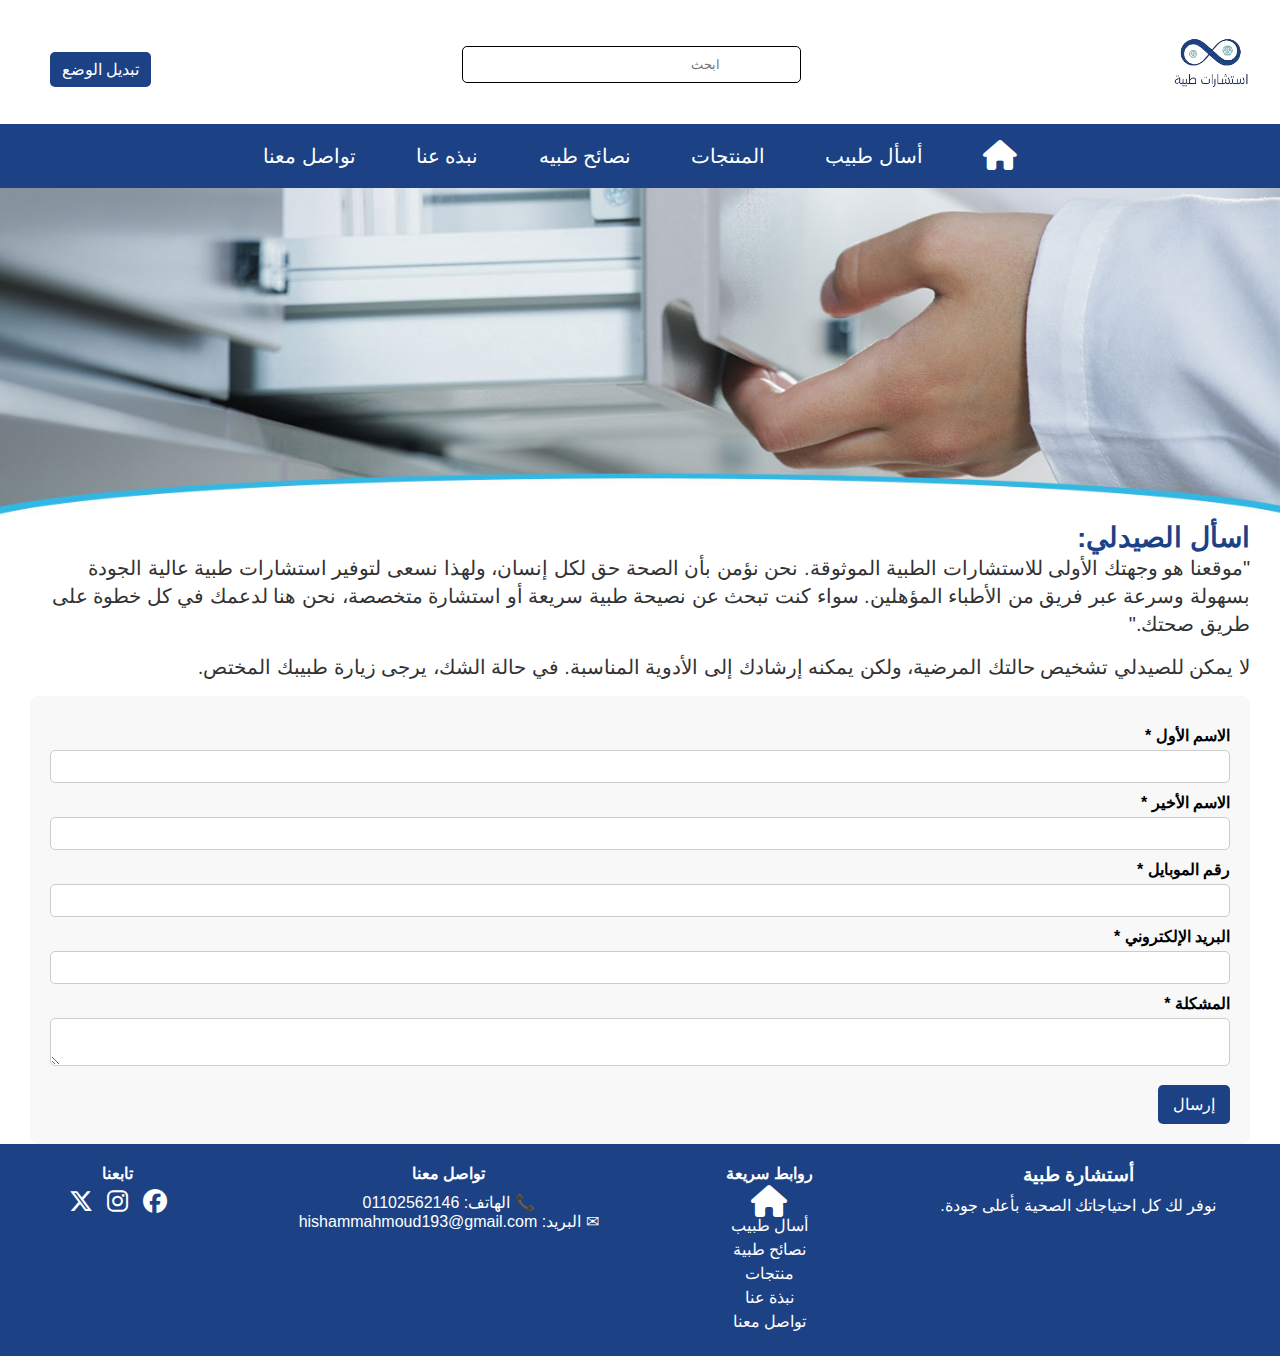
<file: index.html>
<!DOCTYPE html>
<html lang="ar" dir="rtl">
<head>
    <meta charset="UTF-8">
    <meta name="viewport" content="width=device-width, initial-scale=1.0">
    <title>home</title>
    <link rel="stylesheet" href="css/home.css">
    <link rel="stylesheet" href="css/all.min.css">
</head>
<body>

  <header>
    <div class="container">
      
      <div class="logo">
        <img  src="imege/logo3-removebg-preview.png" alt="logo">
      </div>

      <div class="form">
        <input type="search" placeholder="ابحث">
      </div>

      <div class="dark-mode">
        <button id="dark-mode-toggle">تبديل الوضع</button>
      </div>
    

      <div class="hamburger" id="hamburger">☰</div>
    </div>
  </header>

  <nav class="navbar">
    <ul class="nav-links" id="navLinks">
      <div class="nav-item"><a  href="index.html"><i class="fa-solid fa-house fa-xl"></i></a>  </div>

      <li class="dropdown">
        <a class="main" href="">أسأل طبيب</a>
        <ul class="dropdown-menu">
          <li><a href="https://www.facebook.com/share/19aNJYF8UC/" target="_blank">تواصل عبر فيسبوك</a>          </li>
          <li><a href="https://wa.me/01102562146" target="_blank">تواصل عبر واتساب</a>          </li>
          <li><a href="https://www.instagram.com/hisham_mahmoud_111?igsh=MXR2MDlwNGJnYjVudg==" target="_blank">تواصل عبر انستجرام</a>          </li>
        </ul>
      </li>

      <li class="dropdown">
        <a class="main" href="#">المنتجات</a>
        <ul class="dropdown-menu">
          <li><a href="html/p.s.html">عناية يومية</a></li>
          <li><a href="html/products.html" target="_blank">فيتامينات</a>          </li>
          <li><a href="html/helth.html"> أدوية سكر وضغط </a></li>
        </ul>
      </li>

      <li class="dropdown">
        <a class="main" href="html/ideas.html"> نصائح طبيه </a>
      </li>
      <li class="dropdown">
        <a class="main" href="html/notic.html">نبذه عنا</a>
      </li>
      <li><a class="main" href="html/contect.html">تواصل معنا</a></li>
    </ul>
  </nav>







    <div class="header-image">
        <img src="imege/banner.jpg" alt="صورة الصيدلية">
    </div>
    <div class="container">
        <section class="ask-pharmacist">
            <h2>اسأل الصيدلي:</h2>
            <p>
              "موقعنا هو وجهتك الأولى للاستشارات الطبية الموثوقة. نحن نؤمن بأن الصحة حق لكل إنسان، ولهذا نسعى لتوفير استشارات طبية عالية الجودة بسهولة وسرعة عبر
               فريق من الأطباء المؤهلين. سواء كنت تبحث عن نصيحة طبية سريعة أو استشارة متخصصة، نحن هنا لدعمك في كل خطوة على طريق صحتك."
            </p>
            <p>
                لا يمكن للصيدلي تشخيص حالتك المرضية، ولكن يمكنه إرشادك إلى الأدوية المناسبة. في حالة الشك، يرجى زيارة طبيبك المختص.
            </p>
            <form id="pharmacist-form">
                <label for="first-name">الاسم الأول *</label>
                <input type="text" id="first-name" required>

                <label for="last-name">الاسم الأخير *</label>
                <input type="text" id="last-name" required>

                <label for="phone">رقم الموبايل *</label>
                <input type="tel" id="phone" required>

<label for="email">البريد الإلكتروني *</label>
                <input type="email" id="email" required>

                <label for="message">المشكلة *</label>
                <textarea id="message" required></textarea>

                <button type="submit">إرسال</button>
            </form>
        </section>
    </div>

<!-- <script src="test2.JS"></script> -->
</body>

<footer>

  <div class="footer-container">
    <div class="footer-section">
      <h3> أستشارة طبية</h3>
      <p>نوفر لك كل احتياجاتك الصحية بأعلى جودة.</p>
    </div>
    <div class="footer-section">
      <h4>روابط سريعة</h4>
      <ul>
        <li><a href="index.html"><i class="fa-solid fa-house fa-2xl"></i></a></li>
        <li><a href="../html/">أسال طبيب</a></li>
        <li><a href="html/ideas.html">نصائح طبية</a></li>
        <li><a href="../html/products.html">منتجات</a></li>
        <li><a href="../html/notic.html">نبذة عنا</a></li>
        <li><a href="../html/contect.html">تواصل معنا</a></li>
      </ul>
    </div>
    <div class="footer-section">
      <h4>تواصل معنا</h4>
      <p>📞 الهاتف: 01102562146</p>
      <p>✉ البريد: hishammahmoud193@gmail.com</p>
    </div>
    <div class="footer-section">
      <h4>تابعنا</h4>
      <a href="https://www.facebook.com/share/19aNJYF8UC/"><i class="fa-brands fa-facebook fa-xl"></i></a>
      <a href="https://www.instagram.com/hisham_mahmoud_111?igsh=MXR2MDlwNGJnYjVudg=="><i class="fa-brands fa-instagram fa-xl"></i></a>
      <a href="#"><i class="fa-brands fa-x-twitter fa-xl"></i></a>
    </div>
  </div>
</footer>
</footer>
<script>
    const hamburger = document.getElementById('hamburger');
  const navLinks = document.getElementById('navLinks');

  hamburger.addEventListener('click', () => {
    navLinks.classList.toggle('active');
  });

  const toggleButton = document.getElementById("dark-mode-toggle");

  toggleButton.addEventListener("click", () => {
    document.body.classList.toggle("dark");
  });
</script>


</html>
</file>
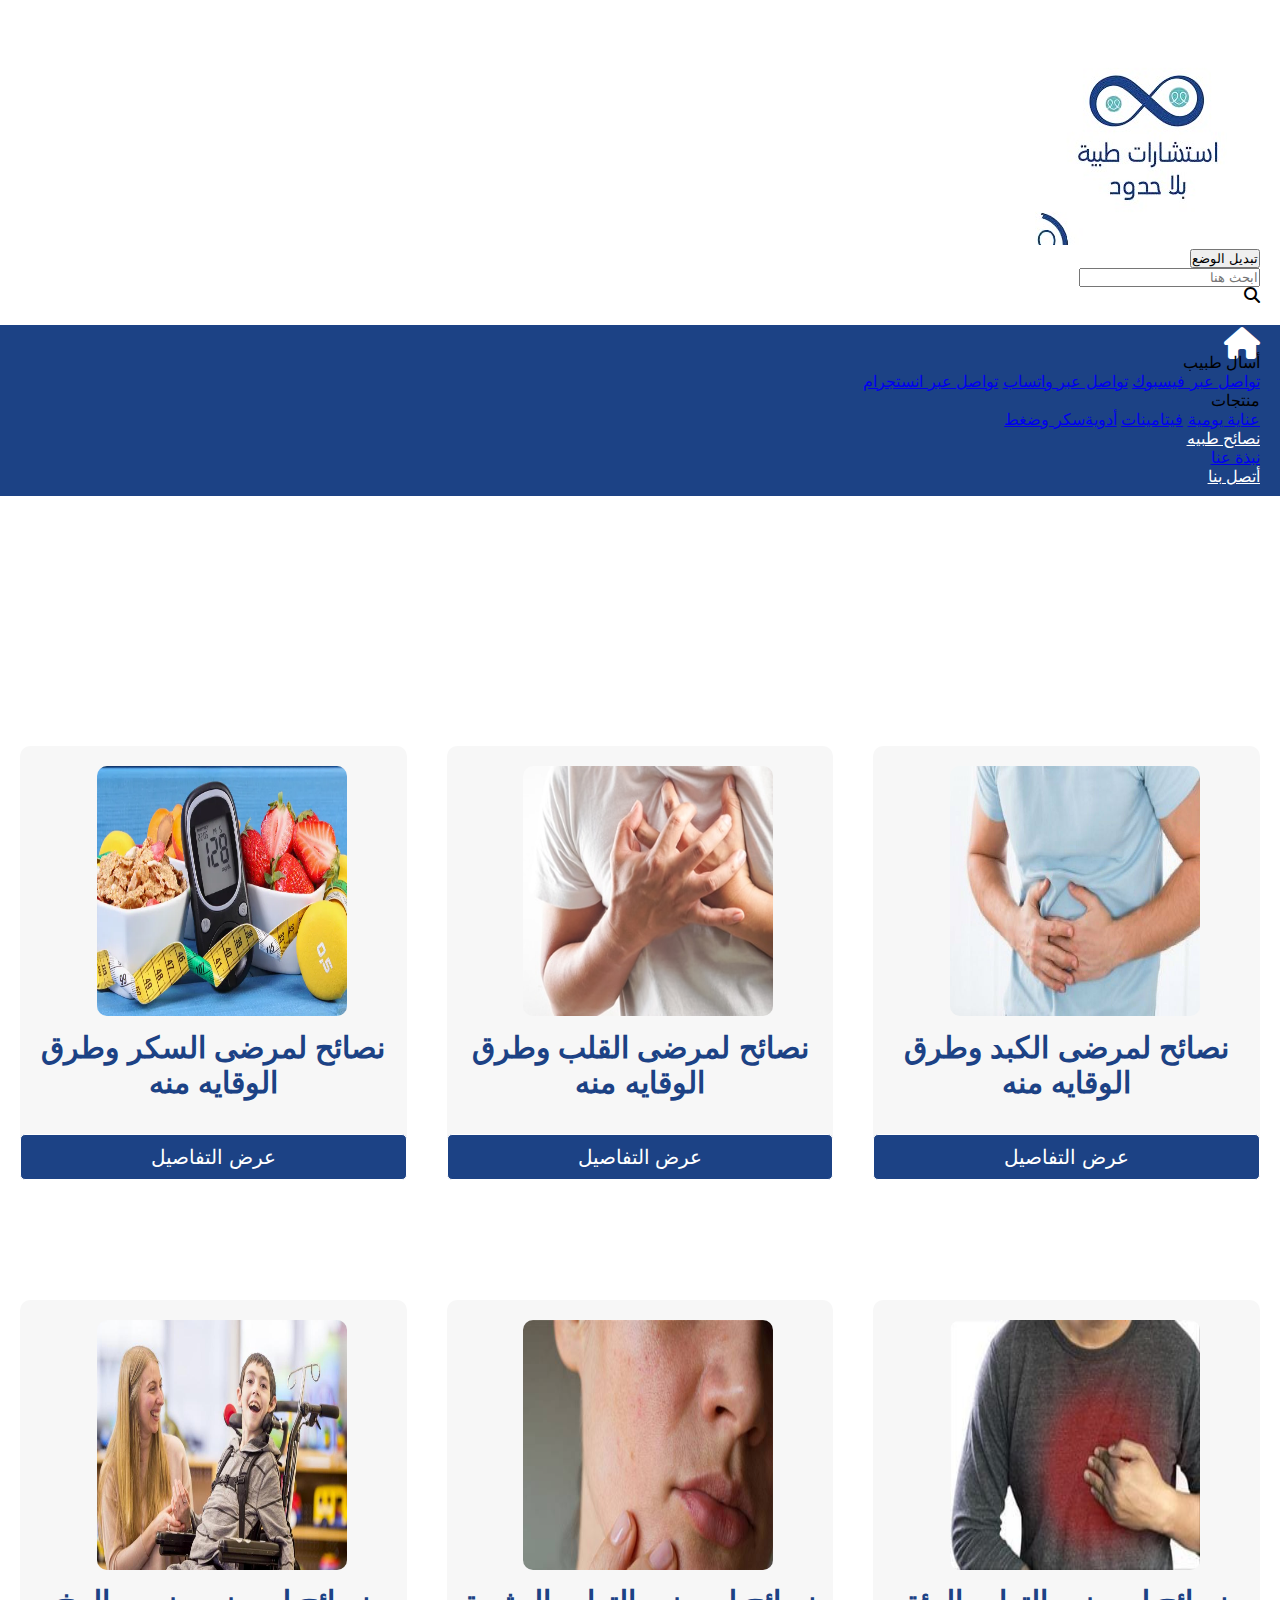
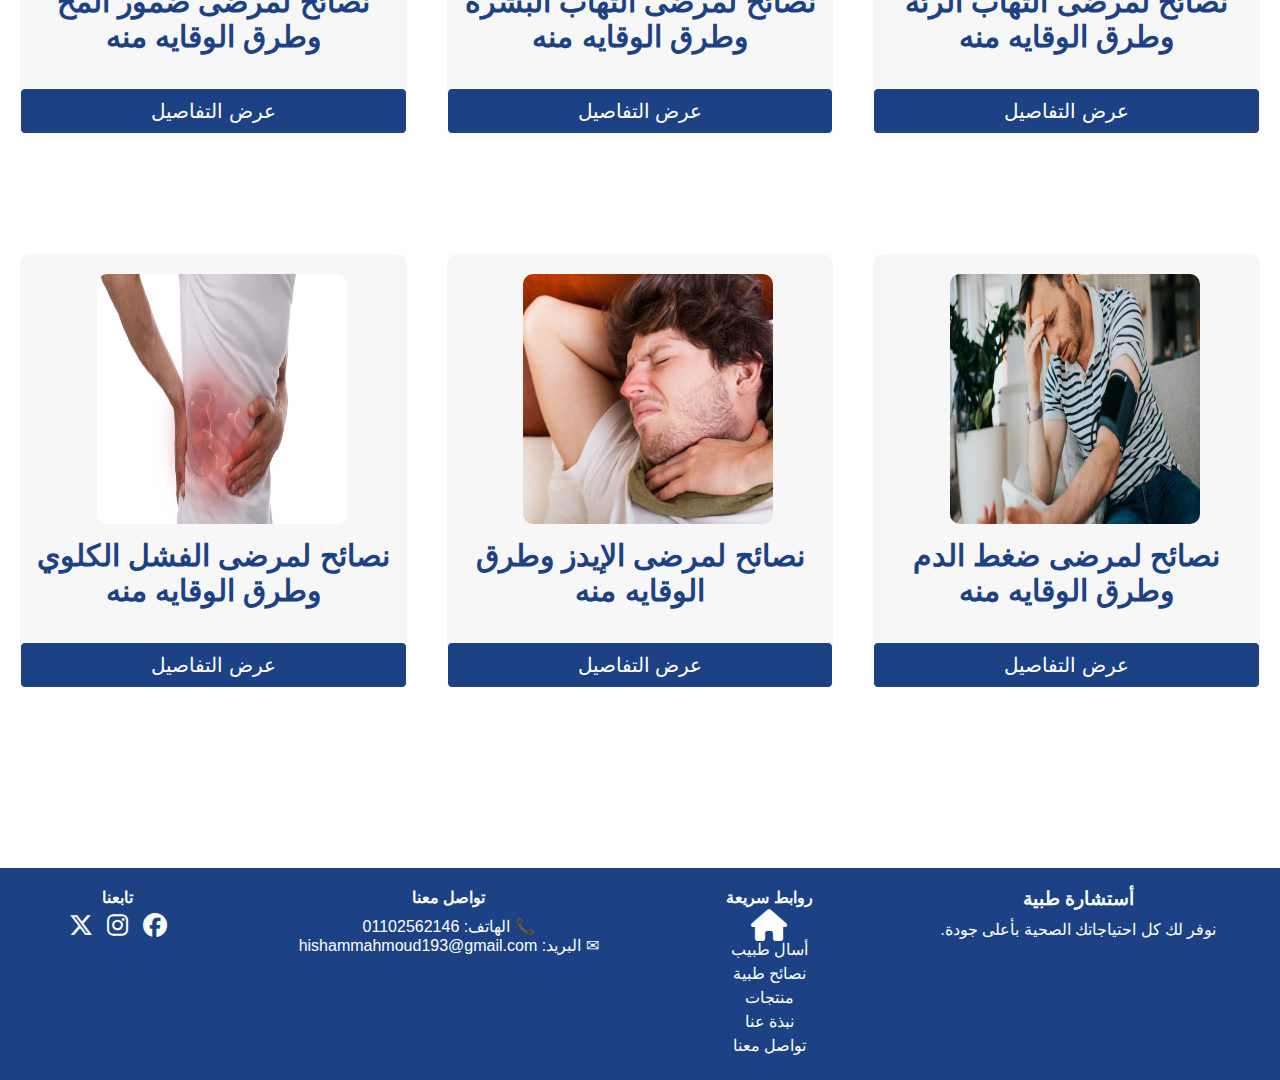
<file: html/index.html>
<!DOCTYPE html>
<html lang="ar">
<head>
    <meta charset="UTF-8">
    <meta name="viewport" content="width=device-width, initial-scale=1.0">
    <link rel="stylesheet" href="../css/all.min.css">
    <link rel="stylesheet" href="../css/nav.css">
    <title> نصائح طبية</title>

</head>
<body>
  
    <header>
        <div class="container-header">
                                                            
          <div class="logo">
            <img src="../imege/logo.jpg" alt="صيدلية الحياة">
          </div>
            <div class="dark-mode">
              <button id="dark-mode-toggle">تبديل الوضع</button>
            </div>
            <div class="search-box">
              <input type="text" placeholder="ابحث هنا">
              <div class="search-icon">
                                                          
                 <i class="fa-solid fa-magnifying-glass fa-1xl"></i>
              </div>
            </div>                                                       
          </div>
        </div>
      </header>                                             
      <nav class="navbar">
        <div class="navbar-items">
          <div class="nav-item"><a style="color: white;" href="../html/home.html"><i class="fa-solid fa-house fa-2xl"></i></a>  </div>
          
          <div class="nav-item"> أسال طبيب 
            <div class="dropdown">
              <a href="https://www.facebook.com/share/19aNJYF8UC/" target="_blank">تواصل عبر فيسبوك</a>
              <a href="https://wa.me/01102562146" target="_blank">تواصل عبر واتساب</a>
              <a href="https://www.instagram.com/hisham_mahmoud_111?igsh=MXR2MDlwNGJnYjVudg==" target="_blank">تواصل عبر انستجرام</a>
            </div>
          </div>
          <div class="nav-item">منتجات 
            <div class="dropdown">
              <a href="../html/p.s.html">عناية يومية</a>
              <a href="../html/products.html" target="_blank">فيتامينات</a>
              <a href="../html/helth.html"> أدويةسكر وضغط </a>
            </div>
          </div>
          <div class="nav-item"><a  style="color: white;" href="../html/index.html">نصائح طبيه </a></div>
          <div class="nav-item1"><a href="../html/notic.html">نبذة عنا</a></div>


          <div class="nav-item"><a  style="color: white;" href="../html/contect.html">أتصل بنا</a></div>
         
          </div>
        </div>
      </nav>         
    <div class="container">
    <div class="products-container" id="products-list">
        
    </div>
</div>

<footer>

    <div class="footer-container">
      <div class="footer-section">
        <h3> أستشارة طبية</h3>
        <p>نوفر لك كل احتياجاتك الصحية بأعلى جودة.</p>
      </div>
      <div class="footer-section">
        <h4>روابط سريعة</h4>
        <ul>
          <li><a href="../html/home.html"><i class="fa-solid fa-house fa-2xl"></i></a></li>
          <li><a href="../html/">أسال طبيب</a></li>
          <li><a href="../html/index.html">نصائح طبية</a></li>
          <li><a href="../html/helth.html">منتجات</a></li>
          <li><a href="../html/notic.html">نبذة عنا</a></li>
          <li><a href="../html/contect.html">تواصل معنا</a></li>
        </ul>
      </div>
      <div class="footer-section">
        <h4>تواصل معنا</h4>
        <p>📞 الهاتف: 01102562146</p>
        <p>✉ البريد: hishammahmoud193@gmail.com</p>
      </div>
      <div class="footer-section">
        <h4>تابعنا</h4>
        <a href="https://www.facebook.com/share/19aNJYF8UC/"><i class="fa-brands fa-facebook fa-xl"></i></a>
        <a href="https://www.instagram.com/hisham_mahmoud_111?igsh=MXR2MDlwNGJnYjVudg=="><i class="fa-brands fa-instagram fa-xl"></i></a>
        <a href="#"><i class="fa-brands fa-x-twitter fa-xl"></i></a>
      </div>
    </div>
  </footer>

    <script src="../javascript/index.js"></script>
</body>
</html>
</file>
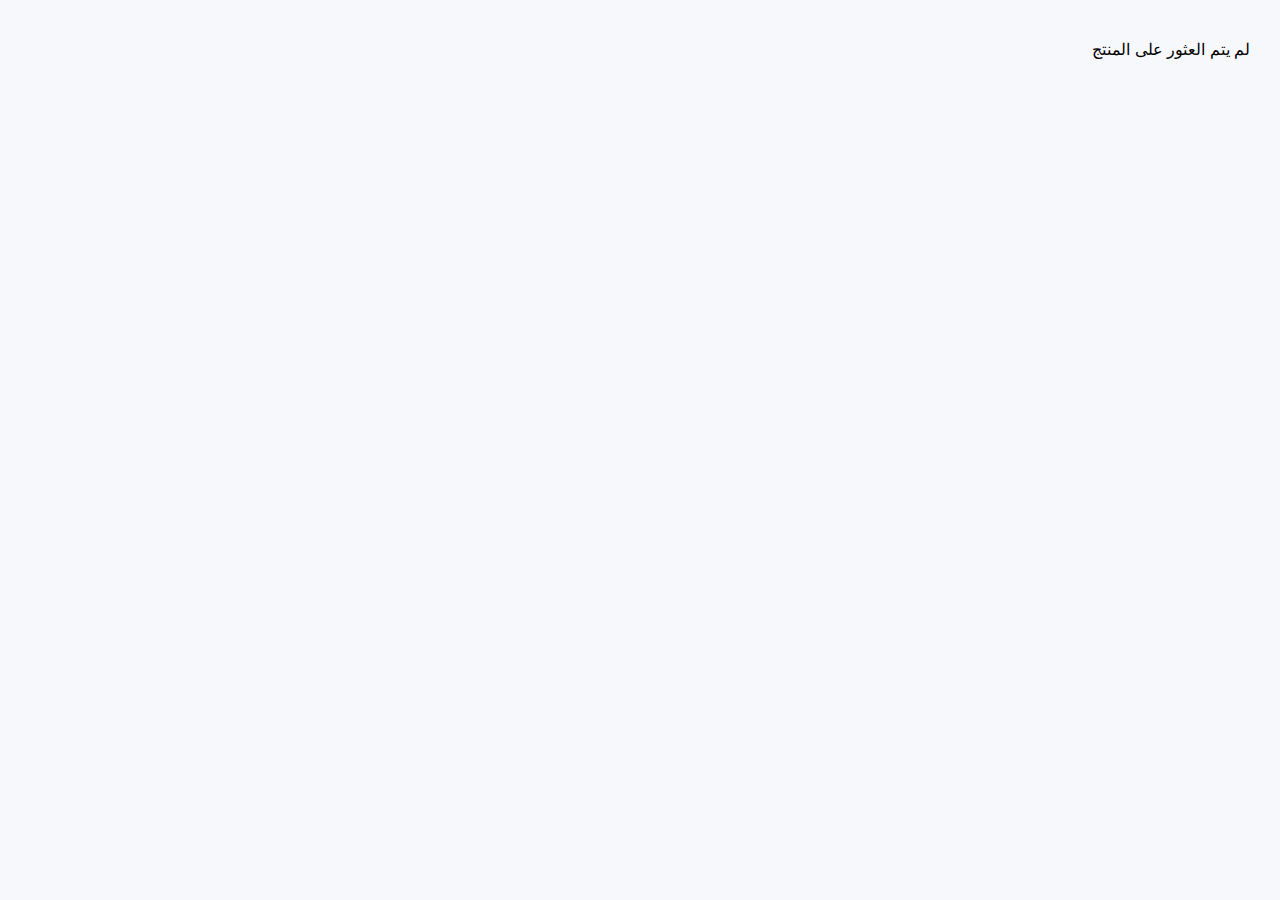
<file: nav2.html>
<!DOCTYPE html>
<html lang="ar">
<head>
    <meta charset="UTF-8">
    <meta name="viewport" content="width=device-width, initial-scale=1.0">
    <link rel="stylesheet" href="css/details.css">
    <title>تفاصيل المنتج</title>

</head>
<body>
    <div class="container">
    <div class="product-details">
        <div class="cont">
        <img id="product-image" src="" alt="منتج">
        <h1 id="product-name"></h1>
        <!-- <p class="product-price" id="product-price"></p> -->
    </div>

        <div class="section">
            <h2>نبذه سريعه</h2>
            <p id="product-description"></p>
        </div>

        <div class="section">
            <h2>نصائح عامه</h2>
            <p id="product-des"></p>
        </div>

        <div class="section">
            <h2> طرق الوقايه</h2>
            <p id="product-specifications"></p>
        </div>


        <!-- <a href="/html/products.html" class="back-button">عودة للمنتجات</a> -->
        <!-- <a href="/html/p.s.html" class="back-button">عودة العنايه</a> -->
        <a href="index.html" class="back-button">  العوده الي صفحه النصائح </a>
        <a href="html/home.html" class="back-button">الرئيسيه</a>
    </div>
</div>
<script src="javascript/nav2.js"></script>
</body>
</html>
</file>
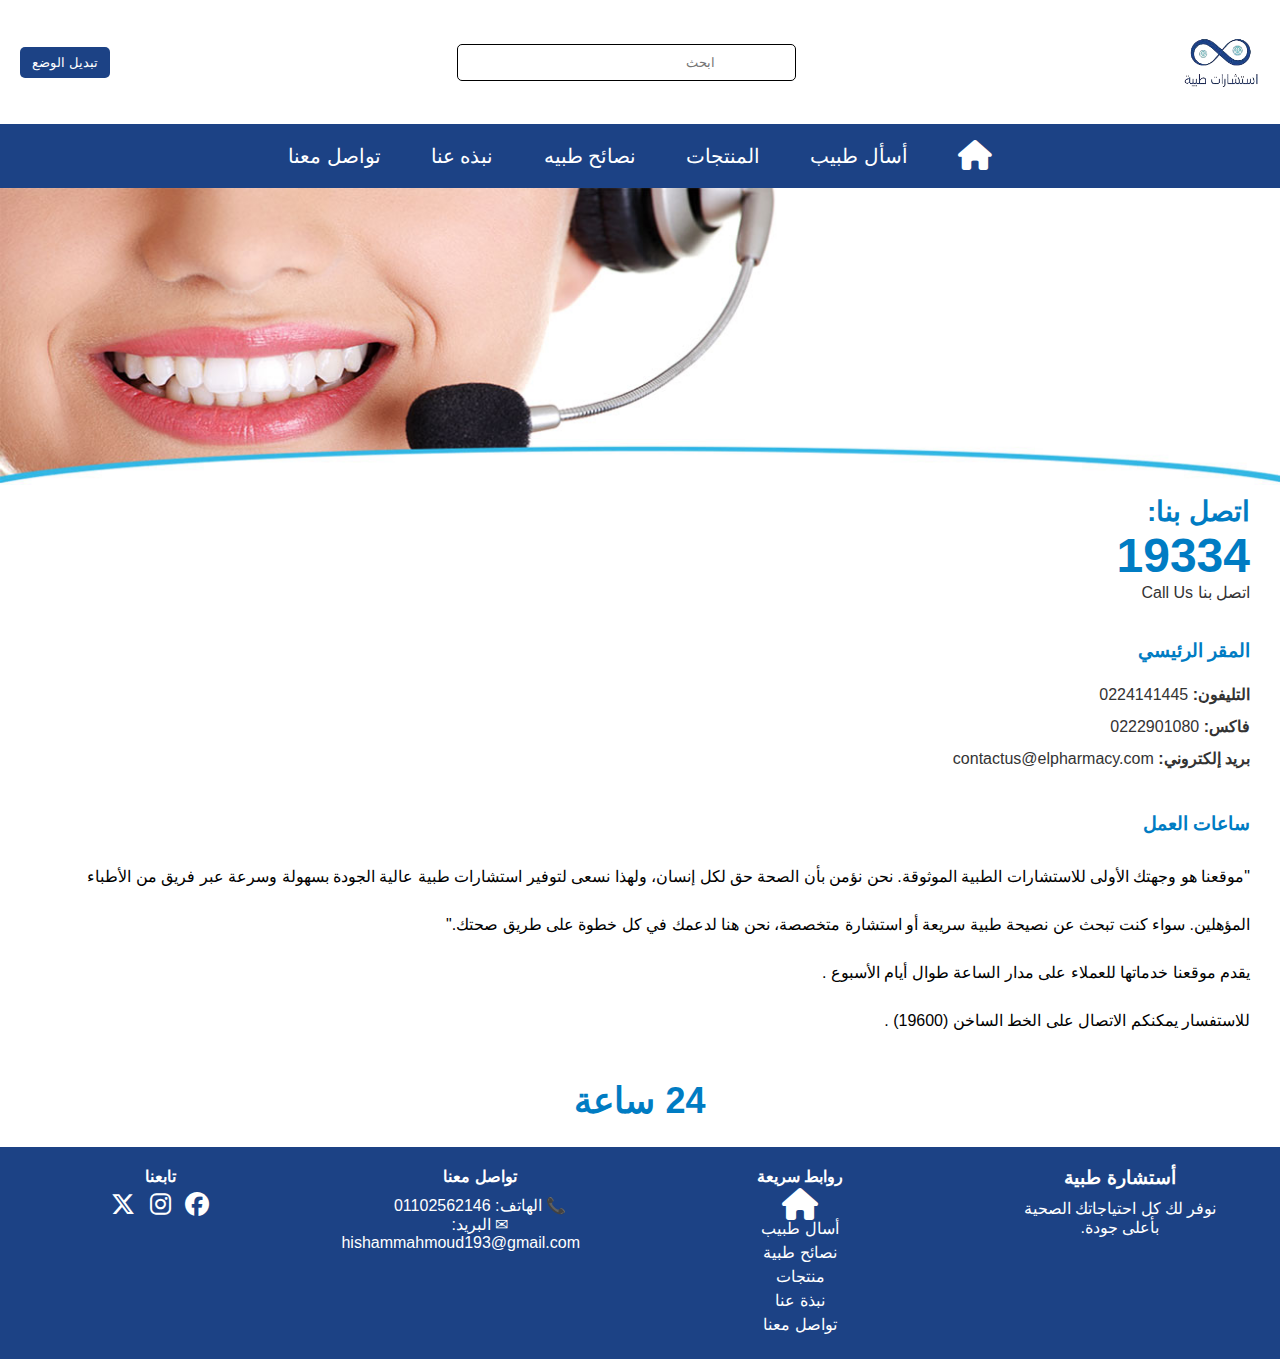
<file: html/contect.html>
<!DOCTYPE html>
<html lang="ar" dir="rtl">

<head>
    <meta charset="UTF-8">
    <meta name="viewport" content="width=device-width">
    <title></title>
    <link rel="stylesheet" href="../css/contect.css">
    <link rel="stylesheet" href="../css/all.min.css">
  
</head>

<body>




  <header>
    <div class="container">
      <div class="logo">
        <img  src="../imege/logo3-removebg-preview.png" alt="logo">
      </div>

      <div class="form">
        <input type="search" placeholder="ابحث">
      </div>

      <div class="dark-mode">
        <button id="dark-mode-toggle">تبديل الوضع</button>
      </div>

      <div class="hamburger" id="hamburger">☰</div>
    </div>
  </header>

  <nav class="navbar">
    <ul class="nav-links" id="navLinks">
      <div class="nav-item"><a  href="../index.html"><i class="fa-solid fa-house fa-xl"></i></a>  </div>

      <li class="dropdown">
        <a class="main" href="#">أسأل طبيب</a>
        <ul class="dropdown-menu">
          <li><a href="https://www.facebook.com/share/19aNJYF8UC/" target="_blank">تواصل عبر فيسبوك</a>          </li>
          <li><a href="https://wa.me/01102562146" target="_blank">تواصل عبر واتساب</a>          </li>
          <li><a href="https://www.instagram.com/hisham_mahmoud_111?igsh=MXR2MDlwNGJnYjVudg==" target="_blank">تواصل عبر انستجرام</a>          </li>
        </ul>
      </li>

      <li class="dropdown">
        <a class="main" href="#">المنتجات</a>
        <ul class="dropdown-menu">
          <li><a href="../html/p.s.html">عناية يومية</a></li>
          <li><a href="../html/products.html" target="_blank">فيتامينات</a>          </li>
          <li><a href="../html/helth.html"> أدوية سكر وضغط </a></li>
        </ul>
      </li>

      <li class="dropdown">
        <a class="main" href="../html/ideas.html"> نصائح طبيه </a>
      </li>
      <li class="dropdown">
        <a class="main" href="../html/notic.html">نبذه عنا</a>
      </li>
      <li><a class="main" href="../html/contect.html">تواصل معنا</a></li>
    </ul>
  </nav>










    <div class="header-image">
        <img src="../imege/contact.jpg" alt="صورة الصيدلية">
    </div>


    <div class="containers">

        <section class="contact">
            <h2>اتصل بنا:</h2>
        <div class="phone">
            <h1>19334</h1>
            <p>اتصل بنا Call Us</p>
        </div>

        <div class="info">
            <h3>المقر الرئيسي</h3>
            <p><strong>التليفون:</strong> 0224141445</p>
            <p><strong>فاكس:</strong> 0222901080</p>
            <p><strong>بريد إلكتروني:</strong> contactus@elpharmacy.com</p>
        </div>

<div class="hours">
            <h3>ساعات العمل</h3>
            <p>"موقعنا هو وجهتك الأولى للاستشارات الطبية الموثوقة. نحن نؤمن بأن الصحة حق لكل إنسان، ولهذا نسعى لتوفير استشارات طبية 
                عالية الجودة بسهولة وسرعة عبر فريق من الأطباء المؤهلين. سواء كنت تبحث عن نصيحة طبية سريعة أو استشارة متخصصة، نحن هنا لدعمك في كل خطوة على طريق صحتك."</p>
            <p>يقدم موقعنا خدماتها للعملاء على مدار الساعة طوال أيام الأسبوع .</p>
            <p>للاستفسار يمكنكم الاتصال على الخط الساخن (19600) .</p>
            
                <div class="icon-24">
                    <h2>24 ساعة</h2>
                </div> 
        </div>
        </section>
    </div>


    <footer>

      <div class="footer-container">
        <div class="footer-section">
          <h3> أستشارة طبية</h3>
          <p>نوفر لك كل احتياجاتك الصحية بأعلى جودة.</p>
        </div>
        <div class="footer-section">
          <h4>روابط سريعة</h4>
          <ul>
            <li><a href="../index.html"><i class="fa-solid fa-house fa-2xl"></i></a></li>
            <li><a href="https://www.facebook.com/share/19aNJYF8UC/">أسال طبيب</a></li>
            <li><a href="../html/ideas.html">نصائح طبية</a></li>
            <li><a href="../html/products.html">منتجات</a></li>
            <li><a href="../html/notic.html">نبذة عنا</a></li>
            <li><a href="../html/contect.html">تواصل معنا</a></li>
          </ul>
        </div>
        <div class="footer-section">
          <h4>تواصل معنا</h4>
          <p>📞 الهاتف: 01102562146</p>
          <p>✉ البريد: hishammahmoud193@gmail.com</p>
        </div>
        <div class="footer-section">
          <h4>تابعنا</h4>
          <a href="https://www.facebook.com/share/19aNJYF8UC/"><i class="fa-brands fa-facebook fa-xl"></i></a>
          <a href="https://www.instagram.com/hisham_mahmoud_111?igsh=MXR2MDlwNGJnYjVudg=="><i class="fa-brands fa-instagram fa-xl"></i></a>
          <a href="#"><i class="fa-brands fa-x-twitter fa-xl"></i></a>
        </div>
      </div>
    </footer>
    </footer>
    <script>
      const hamburger = document.getElementById('hamburger');
      const navLinks = document.getElementById('navLinks');
    
      hamburger.addEventListener('click', () => {
        navLinks.classList.toggle('active');
      });

const toggleButton = document.getElementById("dark-mode-toggle");
toggleButton.addEventListener("click", () => {
  document.body.classList.toggle("dark");
});

    </script>
</body>
</html>
</file>
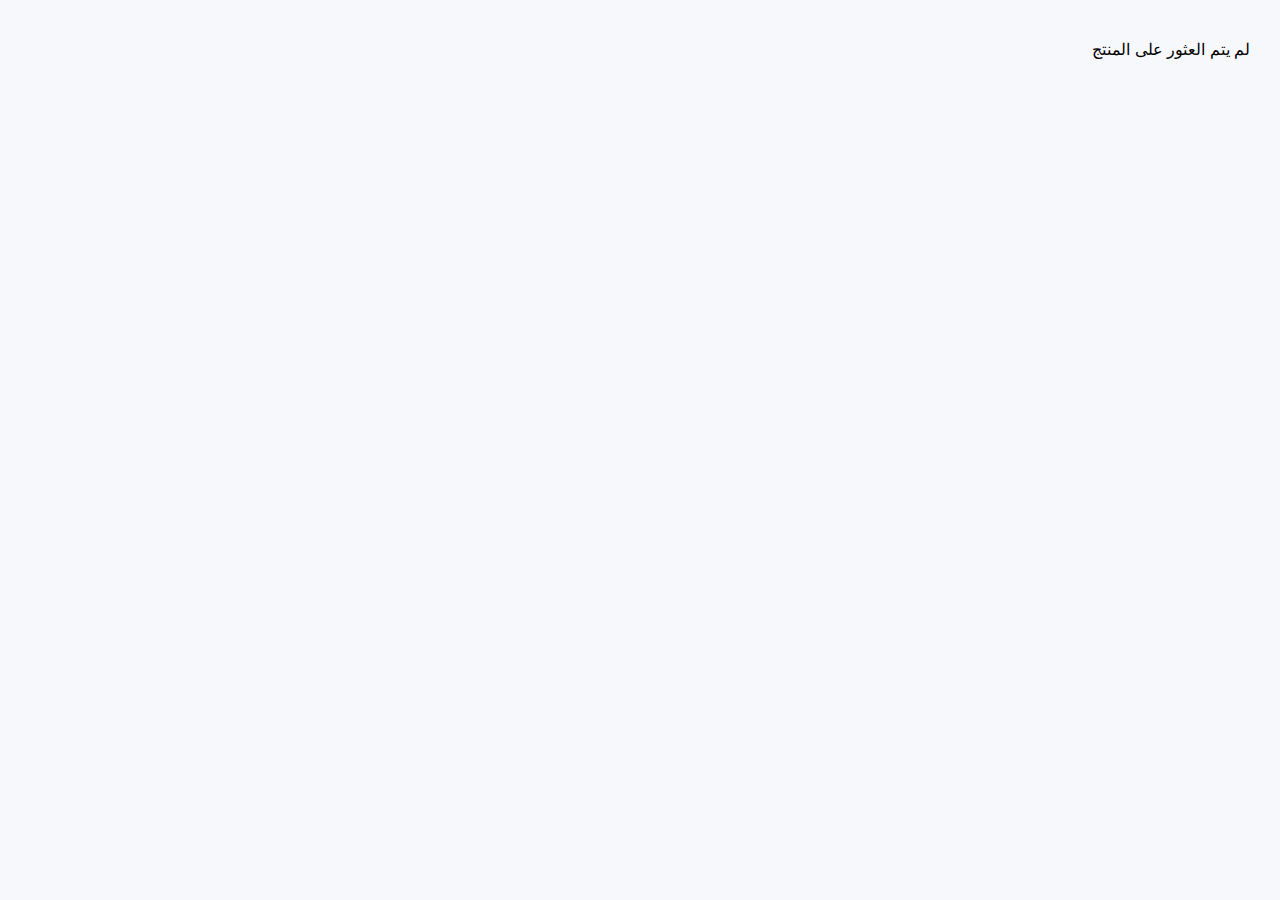
<file: html/details.html>
<!DOCTYPE html>
<html lang="ar">
<head>
    <meta charset="UTF-8">
    <meta name="viewport" content="width=device-width, initial-scale=1.0">
    <link rel="stylesheet" href="../css/details.css">
    <title>تفاصيل المنتج</title>

</head>
<body>     
    <div class="container">
    <div class="product-details">
        <div class="cont">
        <img id="product-image" src="" alt="منتج">
        <h1 id="product-name"></h1>
        <p class="product-price" id="product-price"></p>
    </div>

        <div class="section">
            <h2>نبذه سريعه</h2>
            <p id="product-description"></p>
        </div>

        <div class="section">
            <h2>من ما يتكون</h2>
            <p id="product-des"></p>
        </div>

        <div class="section">
            <h2>دواعي الاستخدام</h2>
            <p id="product-specifications"></p>
        </div>

        <!-- <div class="section">
            <h2>التقييمات</h2>
            <p id="product-reviews"> تقييمات العملاء: 4.5/5</p>
        </div> -->

        <!-- <div class="section">
            <h2>منتجات مشابهة</h2>
            <div class="related-products" id="related-products">
                <!-- المنتجات المشابهة ستظهر هنا -->
            <!-- </div>
        </div>  -->

        <a href="../html/products.html" class="back-button">عودة للمنتجات</a>
        <a href="../html/p.s.html" class="back-button">عودة العنايه</a>
        <a href="../html/home.html" class="back-button">الرئيسيه</a>
    </div>
</div>
<script src="../javascript/details.js"></script>
</body>
</html>
</file>
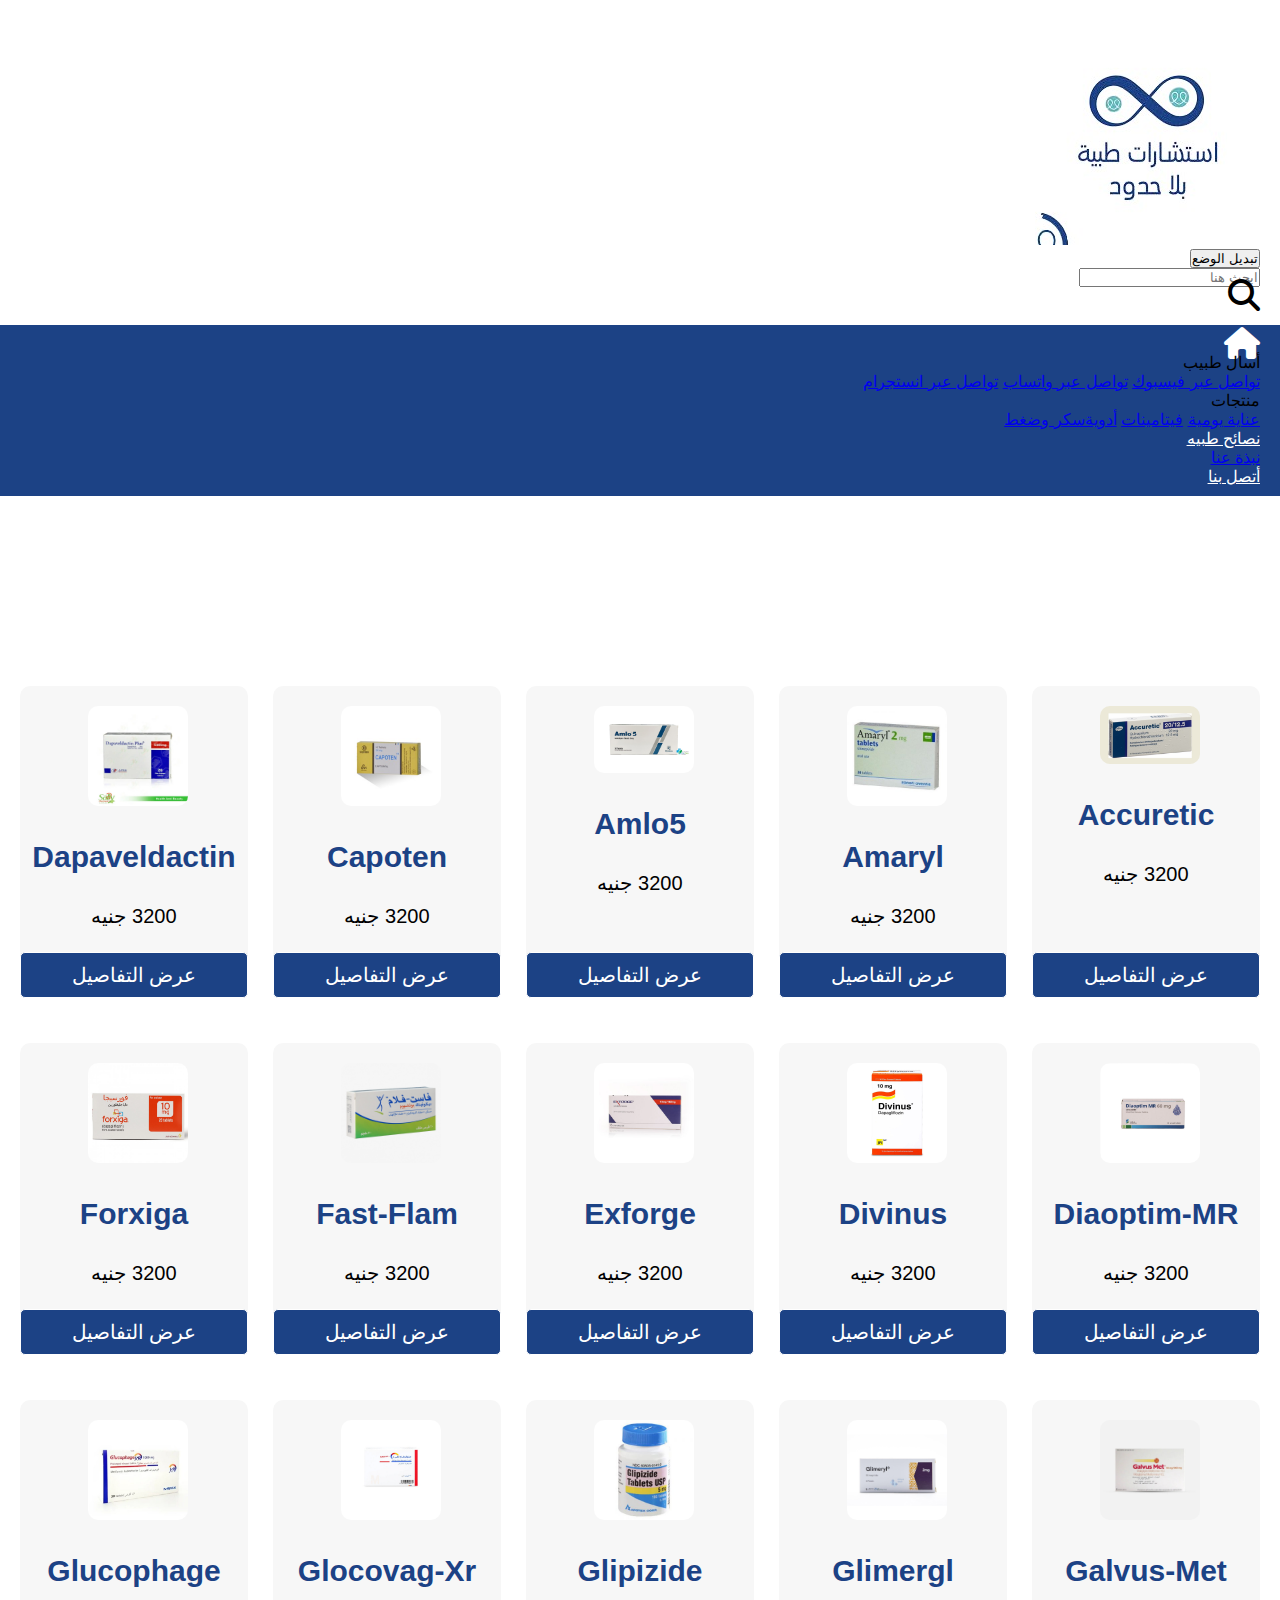
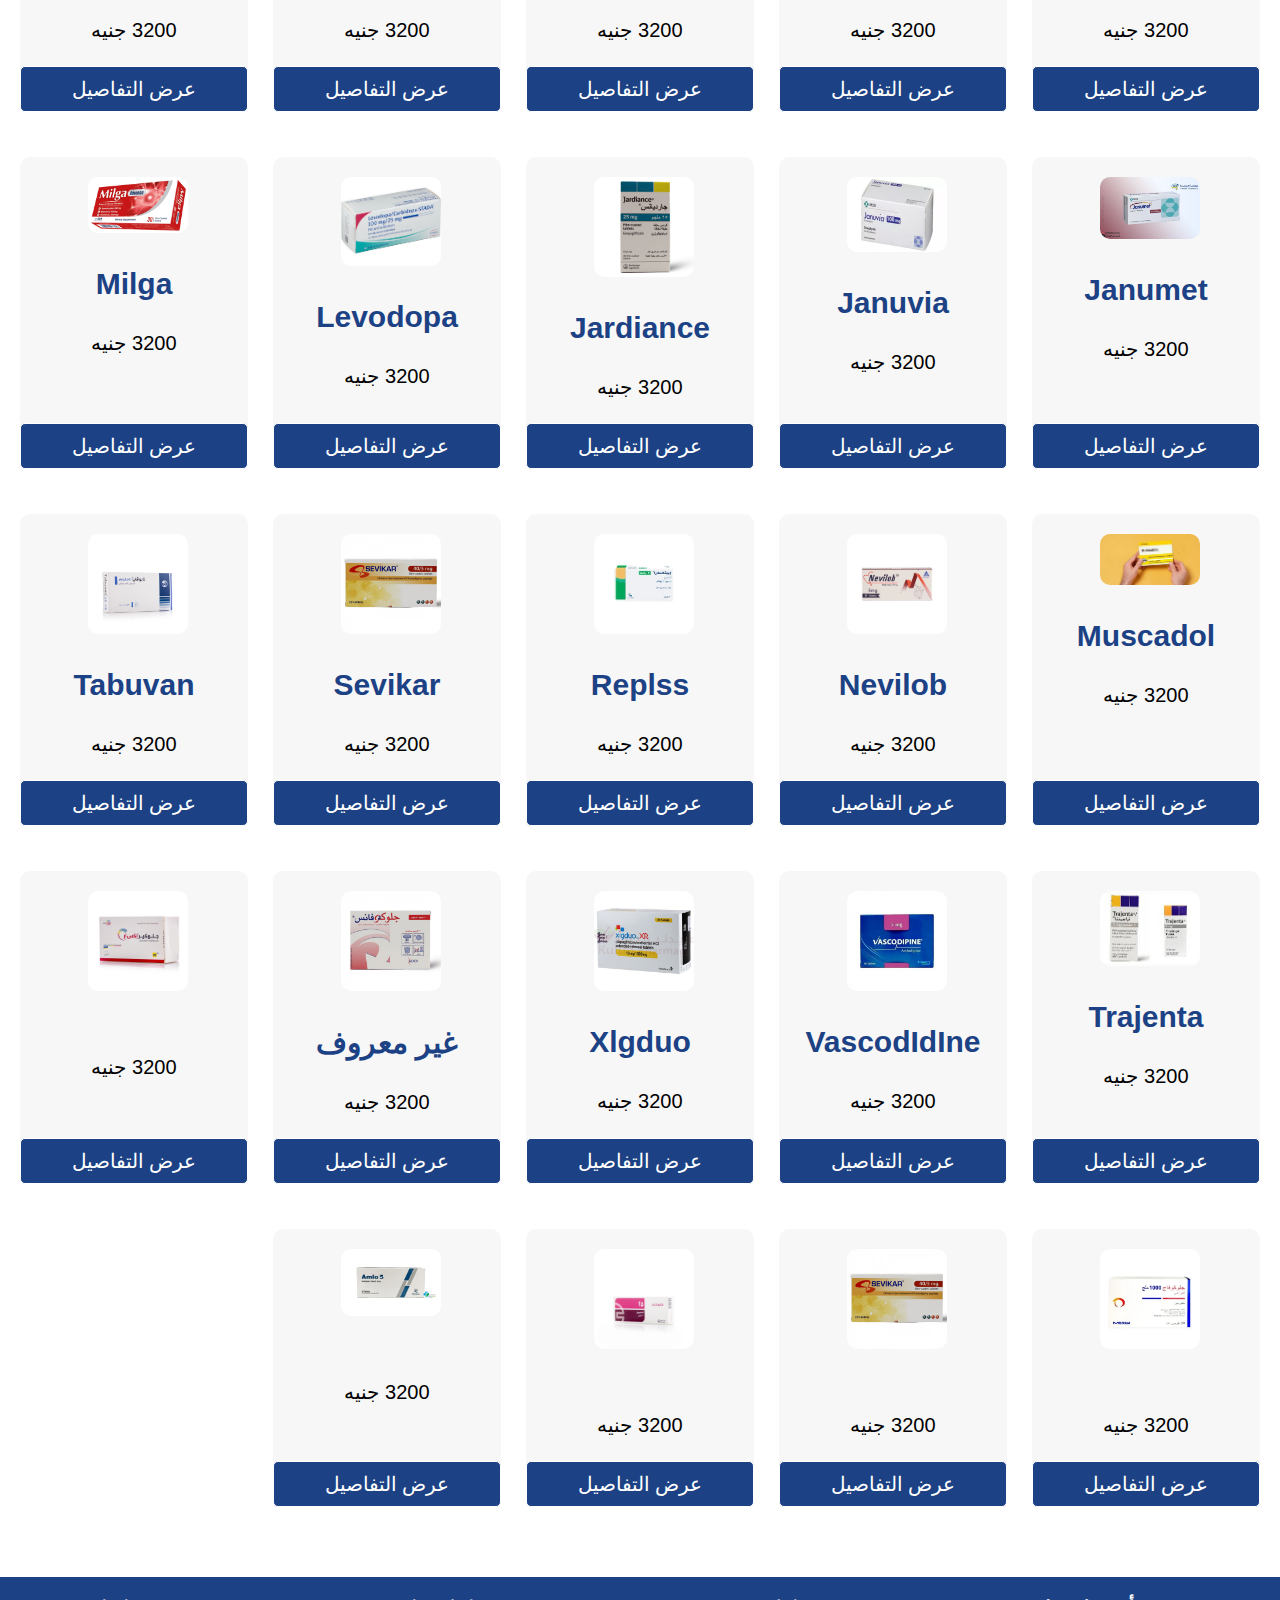
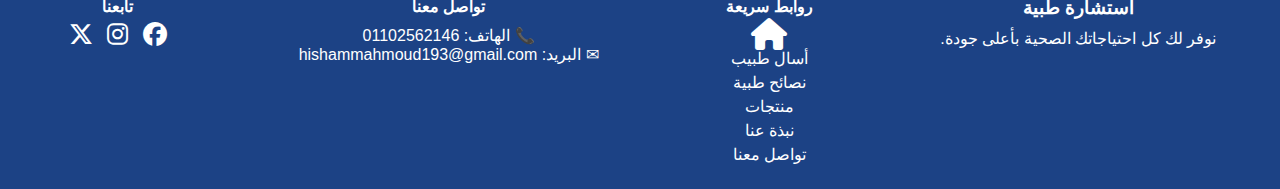
<file: html/helth.html>
<!DOCTYPE html>
<html lang="ar">
<head>
    <meta charset="UTF-8">
    <meta name="viewport" content="width=device-width, initial-scale=1.0">
    <!-- <link rel="stylesheet" href="/css/nav.css"> -->
    <link rel="stylesheet" href="../css/product.css">
    <link rel="stylesheet" href="../css/all.min.css">
    <title>المنتجات</title>

</head>
<body>
    <header>
        <div class="container-header">
                                                             <!-- اللوجوا -->
          <div class="logo">
            <img src="../imege/logo.jpg" alt="صيدلية الحياة">
          </div>
          
            <div class="dark-mode">
              <button id="dark-mode-toggle">تبديل الوضع</button>
            </div>
                                                                   <!-- السيرش -->
            <div class="search-box">
              <input type="text" placeholder="ابحث هنا">
              <div class="search-icon">
                                                          <!-- لينك الايقونه الي تبع السيرش -->
                 <i class="fa-solid fa-magnifying-glass fa-2xl"></i>
              </div>
            </div>                                                       
          </div>
        </div>
      </header>
                                                                    <!-- ال nav  -->
      <nav class="navbar">
        <div class="navbar-items"><a style="color: white;" href="../html/home.html">
          <div class="nav-item"><i  class="fa-solid fa-house fa-2xl"></i></a>
            
          </div>
          <div class="nav-item"> أسال طبيب 
            <div class="dropdown">
              <a href="https://www.facebook.com/share/19aNJYF8UC/" target="_blank">تواصل عبر فيسبوك</a>
              <a href="https://wa.me/01102562146" target="_blank">تواصل عبر واتساب</a>
              <a href="https://www.instagram.com/hisham_mahmoud_111?igsh=MXR2MDlwNGJnYjVudg==" target="_blank">تواصل عبر انستجرام</a>
              

              
            </div>
          </div>

          <div class="nav-item">منتجات 
            <div class="dropdown">
              <a href="../html/p.s.html">عناية يومية</a>
              <a href="../html/products.html" target="_blank">فيتامينات</a>
              <a href="../html/helth.html"> أدويةسكر وضغط </a>
            </div>
          </div>
          <div class="nav-item"><a  style="color: white;" href="../index.html">نصائح طبيه </a></div>
          <div class="nav-item1"><a href="../html/notic.html">نبذة عنا</a></div>


          <div class="nav-item"><a  style="color: white;" href="../html/contect.html">أتصل بنا</a></div>
         
          </div>
        </div>
      </nav>
    <div class="container">
    <div class="products-container" id="products-list">
        
    </div>
</div>
<footer>

    <div class="footer-container">
      <div class="footer-section">
        <h3> أستشارة طبية</h3>
        <p>نوفر لك كل احتياجاتك الصحية بأعلى جودة.</p>
      </div>
      <div class="footer-section">
        <h4>روابط سريعة</h4>
        <ul>
          <li><a href="../html/home.html"><i class="fa-solid fa-house fa-2xl"></i></a></li>
          <li><a href="/html/">أسال طبيب</a></li>
          <li><a href="../index.html">نصائح طبية</a></li>
          <li><a href="#">منتجات</a></li>
          <li><a href="../html/notic.html">نبذة عنا</a></li>
          <li><a href="../html/contect.html">تواصل معنا</a></li>
        </ul>
      </div>
      <div class="footer-section">
        <h4>تواصل معنا</h4>
        <p>📞 الهاتف: 01102562146</p>
        <p>✉ البريد: hishammahmoud193@gmail.com</p>
      </div>
      <div class="footer-section">
        <h4>تابعنا</h4>
        <a href="https://www.facebook.com/share/19aNJYF8UC/"><i class="fa-brands fa-facebook fa-xl"></i></a>
        <a href="https://www.instagram.com/hisham_mahmoud_111?igsh=MXR2MDlwNGJnYjVudg=="><i class="fa-brands fa-instagram fa-xl"></i></a>
        <a href="#"><i class="fa-brands fa-x-twitter fa-xl"></i></a>
      </div>
    </div>
  </footer>
    <script src="../javascript/helth.js"></script>
</body>
</html>
</file>
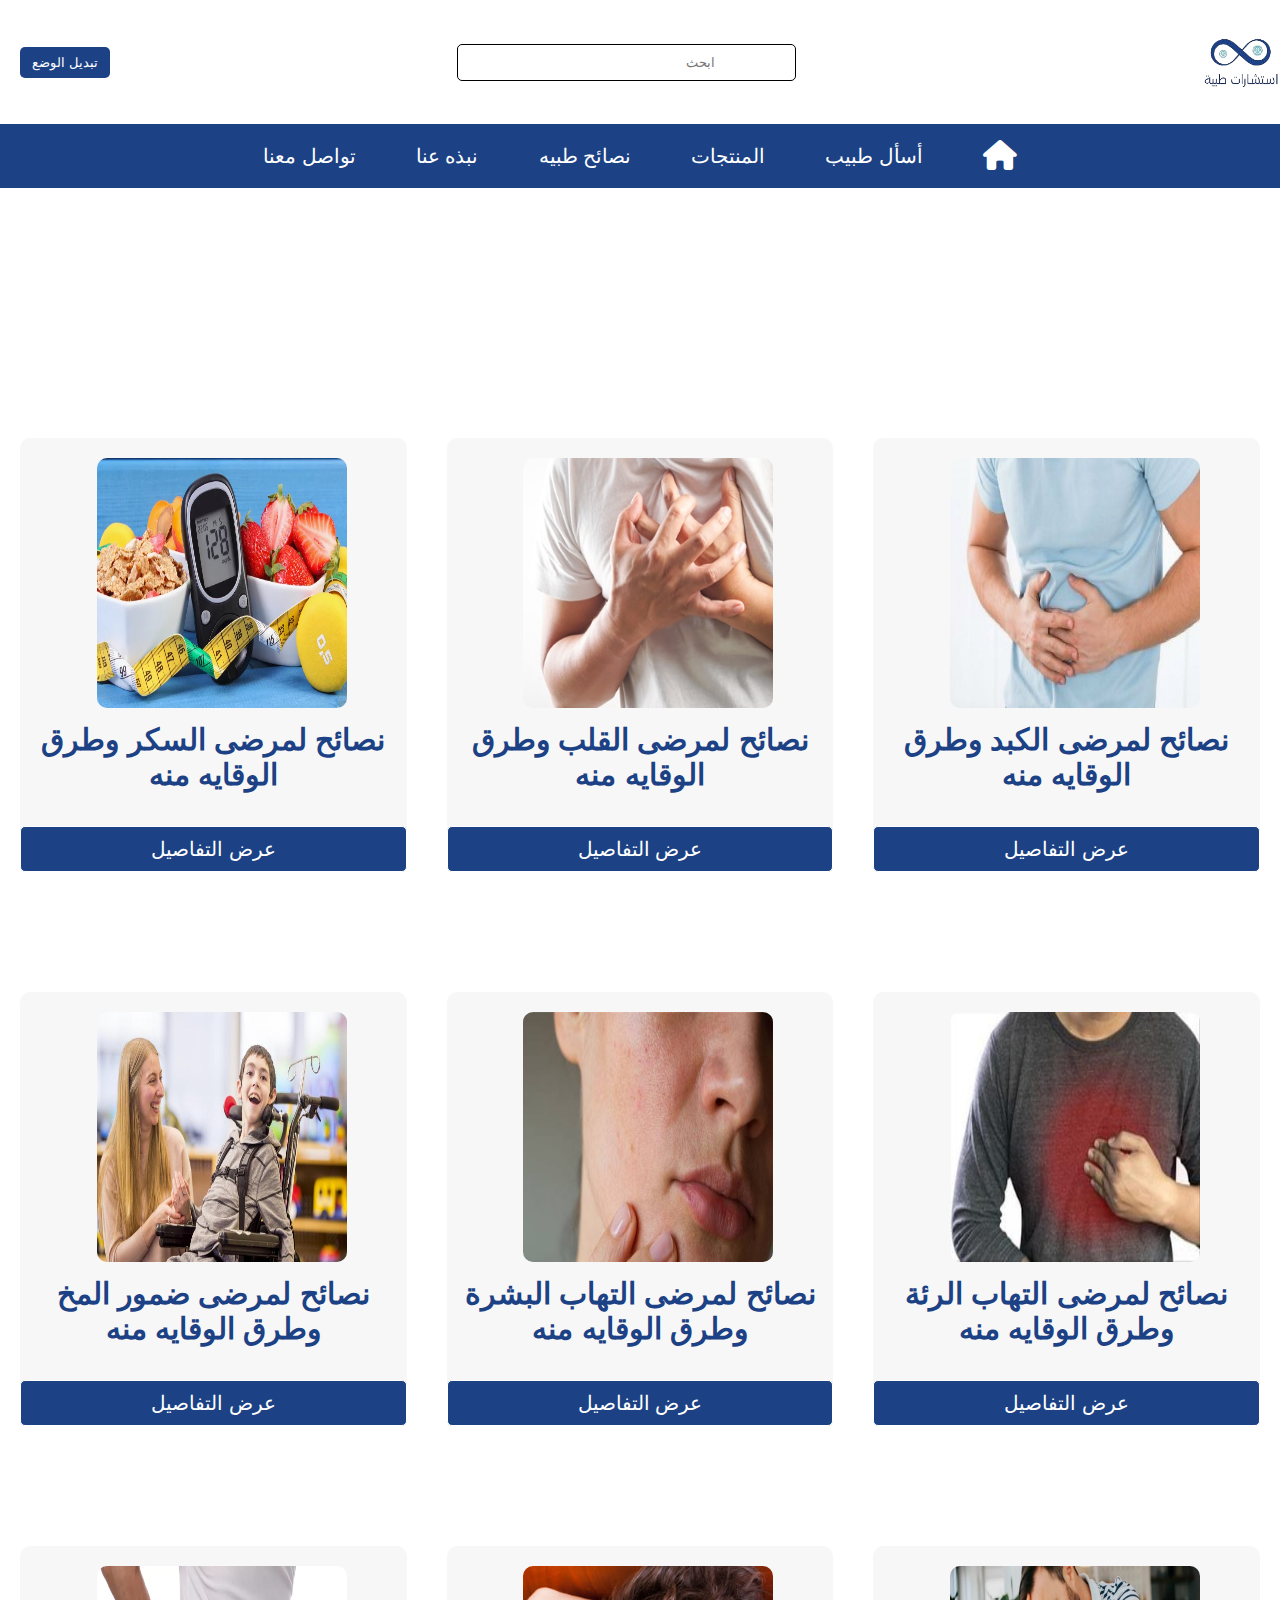
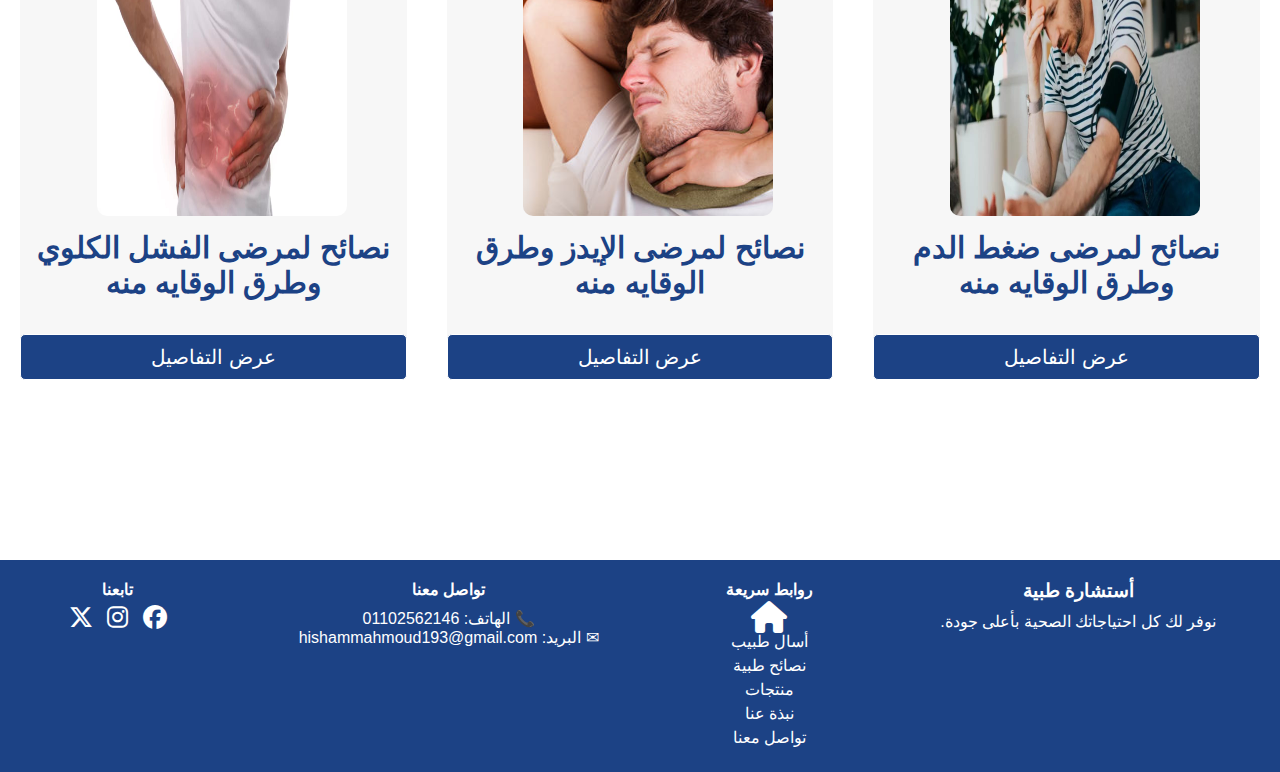
<file: html/ideas.html>
<!DOCTYPE html>
<html lang="ar">
<head>
    <meta charset="UTF-8">
    <meta name="viewport" content="width=device-width, initial-scale=1.0">
    <link rel="stylesheet" href="../css/all.min.css">
    <link rel="stylesheet" href="../css/nav.css">
    <title> نصائح طبية</title>

</head>
<body>

  <header>
    <div class="container">
      <div class="logo">
        <img  src="../imege/logo3-removebg-preview.png" alt="logo">
      </div>

      <div class="form">
        <input type="search" placeholder="ابحث">
      </div>

      <div class="dark-mode">
        <button id="dark-mode-toggle">تبديل الوضع</button>
      </div>

      <div class="hamburger" id="hamburger">☰</div>
    </div>
  </header>

  <nav class="navbar">
    <ul class="nav-links" id="navLinks">
      <div class="nav-item"><a  href="../index.html"><i class="fa-solid fa-house fa-xl"></i></a>  </div>

      <li class="dropdown">
        <a class="main" href="#">أسأل طبيب</a>
        <ul class="dropdown-menu">
          <li><a href="https://www.facebook.com/share/19aNJYF8UC/" target="_blank">تواصل عبر فيسبوك</a>          </li>
          <li><a href="https://wa.me/01102562146" target="_blank">تواصل عبر واتساب</a>          </li>
          <li><a href="https://www.instagram.com/hisham_mahmoud_111?igsh=MXR2MDlwNGJnYjVudg==" target="_blank">تواصل عبر انستجرام</a>          </li>
        </ul>
      </li>

      <li class="dropdown">
        <a class="main" href="#">المنتجات</a>
        <ul class="dropdown-menu">
          <li><a href="../html/p.s.html">عناية يومية</a></li>
          <li><a href="../html/products.html" target="_blank">فيتامينات</a>          </li>
          <li><a href="../html/helth.html"> أدوية سكر وضغط </a></li>
        </ul>
      </li>

      <li class="dropdown">
        <a class="main" href="../html/ideas.html"> نصائح طبيه </a>
      </li>
      <li class="dropdown">
        <a class="main" href="../html/notic.html">نبذه عنا</a>
      </li>
      <li><a class="main" href="../html/contect.html">تواصل معنا</a></li>
    </ul>
  </nav>





    <div class="container">
    <div class="products-container" id="products-list">
        
    </div>
</div>

<footer>

    <div class="footer-container">
      <div class="footer-section">
        <h3> أستشارة طبية</h3>
        <p>نوفر لك كل احتياجاتك الصحية بأعلى جودة.</p>
      </div>
      <div class="footer-section">
        <h4>روابط سريعة</h4>
        <ul>
          <li><a href="../index.html"><i class="fa-solid fa-house fa-2xl"></i></a></li>
          <li><a href="https://wa.me/01102562146">أسال طبيب</a></li>
          <li><a href="../html/ideas.html">نصائح طبية</a></li>
          <li><a href="../html/helth.html">منتجات</a></li>
          <li><a href="../html/notic.html">نبذة عنا</a></li>
          <li><a href="../html/contect.html">تواصل معنا</a></li>
        </ul>
      </div>
      <div class="footer-section">
        <h4>تواصل معنا</h4>
        <p>📞 الهاتف: 01102562146</p>
        <p>✉ البريد: hishammahmoud193@gmail.com</p>
      </div>
      <div class="footer-section">
        <h4>تابعنا</h4>
        <a href="https://www.facebook.com/share/19aNJYF8UC/"><i class="fa-brands fa-facebook fa-xl"></i></a>
        <a href="https://www.instagram.com/hisham_mahmoud_111?igsh=MXR2MDlwNGJnYjVudg=="><i class="fa-brands fa-instagram fa-xl"></i></a>
        <a href="#"><i class="fa-brands fa-x-twitter fa-xl"></i></a>
      </div>
    </div>
  </footer>
    <script src="../javascript/ideas.js"></script>
</body>
</html>
</file>
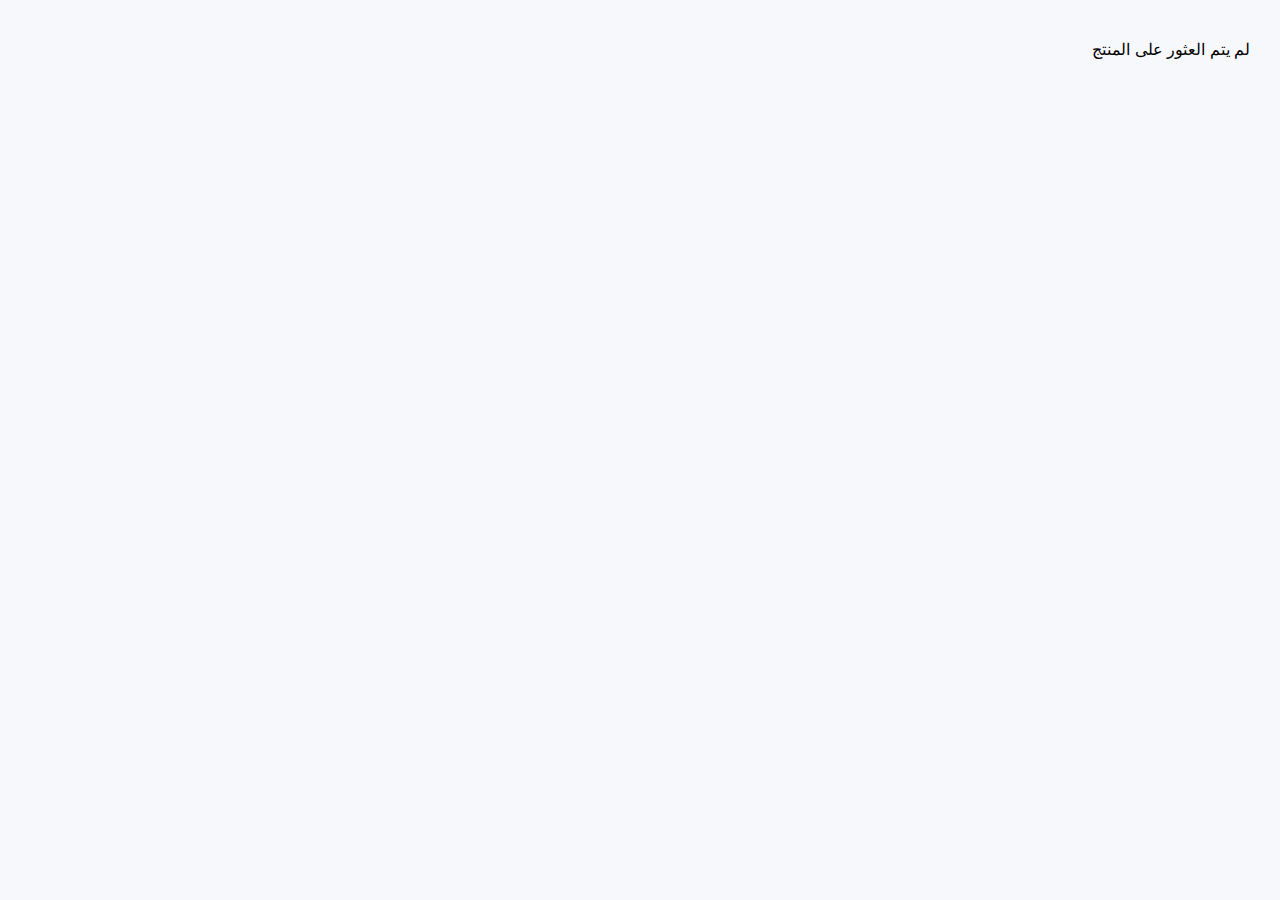
<file: html/nav2.html>
<!DOCTYPE html>
<html lang="ar">
<head>
    <meta charset="UTF-8">
    <meta name="viewport" content="width=device-width, initial-scale=1.0">
    <link rel="stylesheet" href="../css/details.css">
    <title>تفاصيل المنتج</title>

</head>
<body>
    <div class="container">
    <div class="product-details">
        <div class="cont">
        <img id="product-image" src="" alt="منتج">
        <h1 id="product-name"></h1>
        <!-- <p class="product-price" id="product-price"></p> -->
    </div>

        <div class="section">
            <h2>نبذه سريعه</h2>
            <p id="product-description"></p>
        </div>

        <div class="section">
            <h2>نصائح عامه</h2>
            <p id="product-des"></p>
        </div>

        <div class="section">
            <h2> طرق الوقايه</h2>
            <p id="product-specifications"></p>
        </div>


        <!-- <a href="/html/products.html" class="back-button">عودة للمنتجات</a> -->
        <!-- <a href="/html/p.s.html" class="back-button">عودة العنايه</a> -->
        <a href="/html/index.html" class="back-button">  العوده الي صفحه النصائح </a>
        <a href="../html/home.html" class="back-button">الرئيسيه</a>
    </div>
</div>
<script src="../javascript/nav2.js"></script>
</body>
</html>
</file>
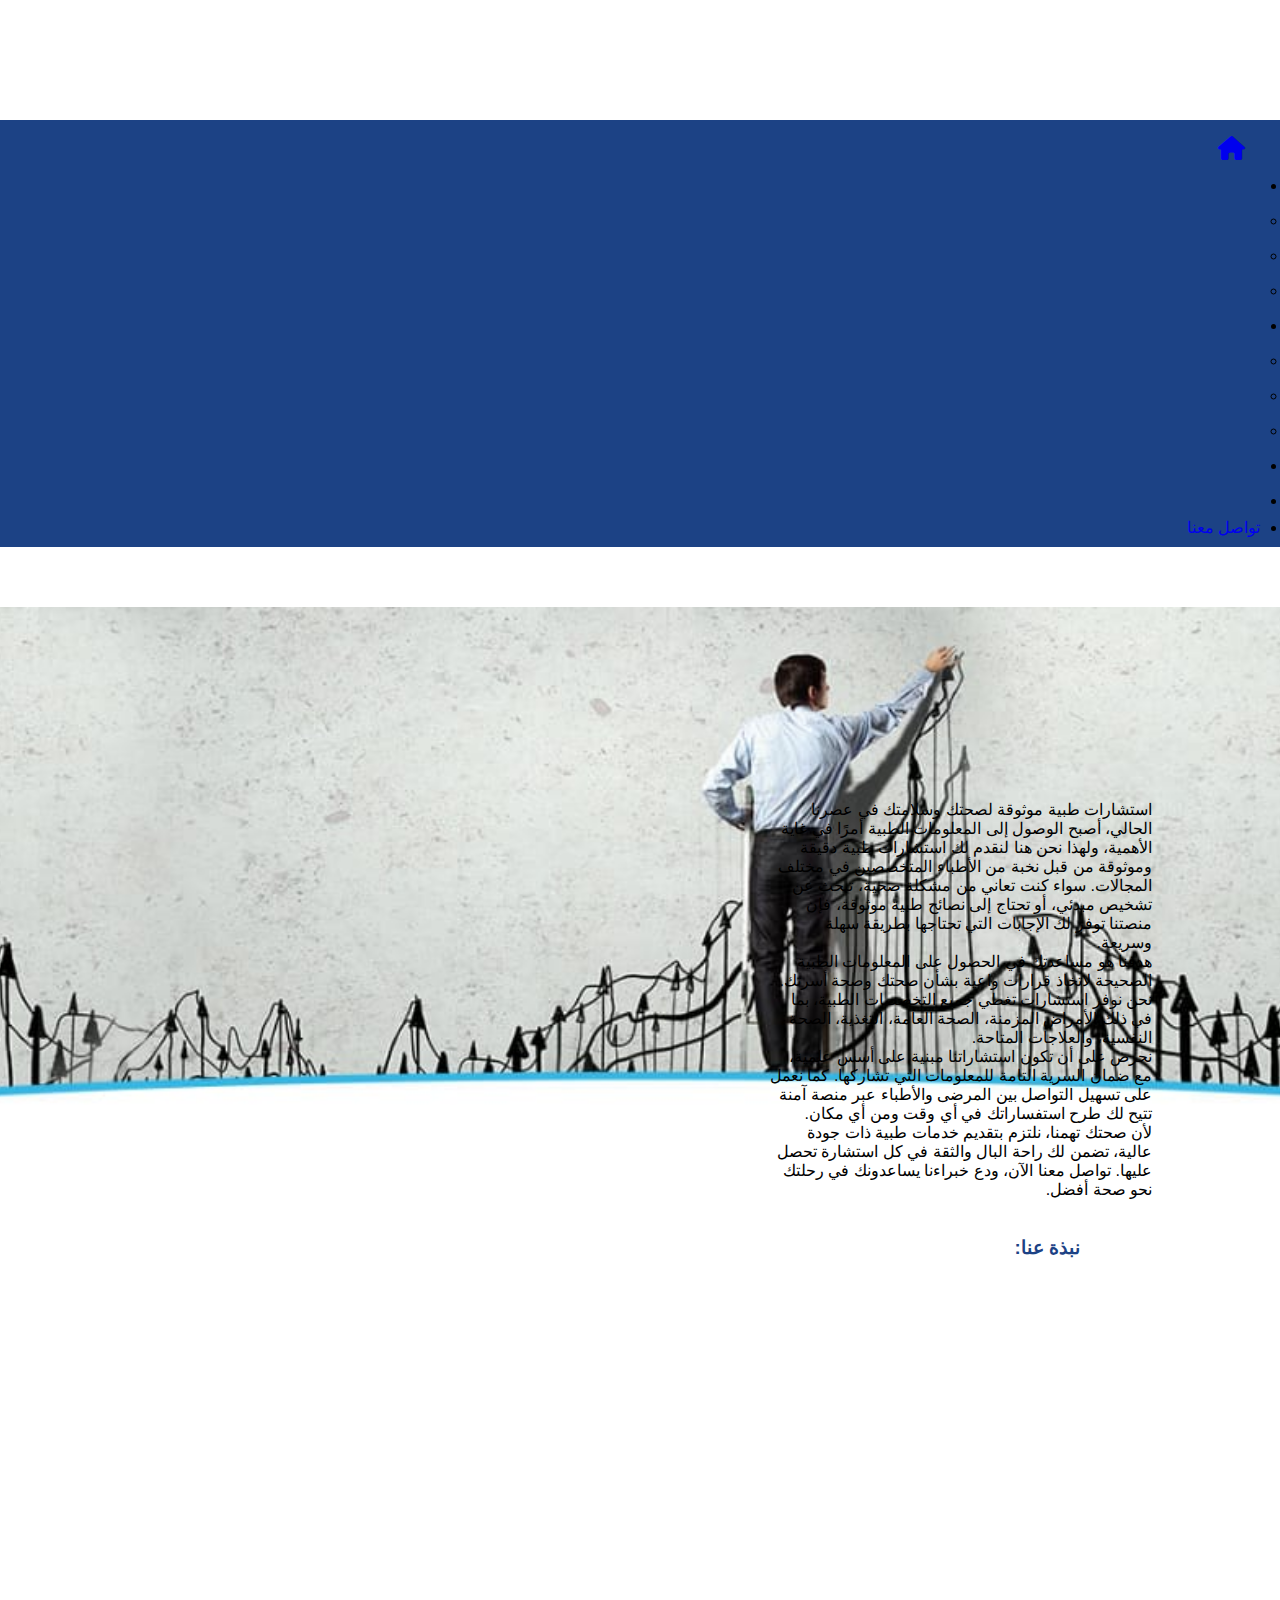
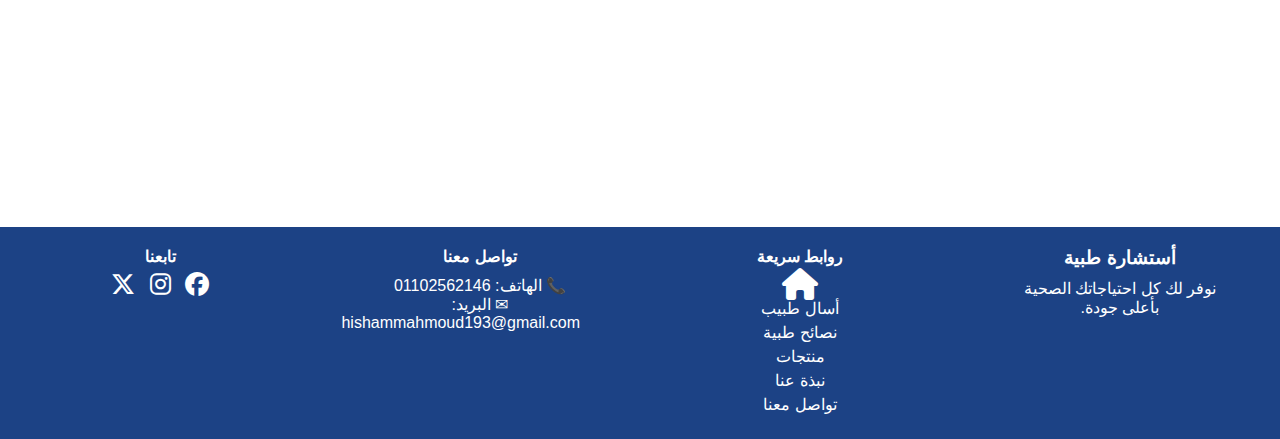
<file: html/notic.html>
<!DOCTYPE html>
<html lang="en">
<head>
    <meta charset="UTF-8">
    <meta name="viewport" content="width=device-width, initial-scale=1.0">
    <title>نبذة عنا</title>
    <link rel="stylesheet" href="../css/notic.css">
    <link rel="stylesheet" href="../css/all.min.css">
</head>
<body>



  <header>
    <div class="container">
      <div class="logo">
        <img  src="../imege/logo3-removebg-preview.png" alt="logo">
      </div>

      <div class="form">
        <input type="search" placeholder="ابحث">
      </div>

      <div class="dark-mode">
        <button id="dark-mode-toggle">تبديل الوضع</button>
      </div>

      <div class="hamburger" id="hamburger">☰</div>
    </div>
  </header>

  <nav class="navbar">
    <ul class="nav-links" id="navLinks">
      <div class="nav-item"><a  href="../index.html"><i class="fa-solid fa-house fa-xl"></i></a>  </div>

      <li class="dropdown">
        <a class="main" href="#">أسأل طبيب</a>
        <ul class="dropdown-menu">
          <li><a href="https://www.facebook.com/share/19aNJYF8UC/" target="_blank">تواصل عبر فيسبوك</a>          </li>
          <li><a href="https://wa.me/01102562146" target="_blank">تواصل عبر واتساب</a>          </li>
          <li><a href="https://www.instagram.com/hisham_mahmoud_111?igsh=MXR2MDlwNGJnYjVudg==" target="_blank">تواصل عبر انستجرام</a>          </li>
        </ul>
      </li>

      <li class="dropdown">
        <a class="main" href="#">المنتجات</a>
        <ul class="dropdown-menu">
          <li><a href="../html/p.s.html">عناية يومية</a></li>
          <li><a href="../html/products.html" target="_blank">فيتامينات</a>          </li>
          <li><a href="../html/helth.html"> أدوية سكر وضغط </a></li>
        </ul>
      </li>

      <li class="dropdown">
        <a class="main" href="../html/ideas.html"> نصائح طبيه </a>
      </li>
      <li class="dropdown">
        <a class="main" href="../html/notic.html">نبذه عنا</a>
      </li>
      <li><a class="main" href="../html/contect.html">تواصل معنا</a></li>
    </ul>
  </nav>



      <div class="imgess">
      </div> 

      <div class="pr">
        <h3>نبذة عنا:</h3>
        <p>استشارات طبية موثوقة لصحتك وسلامتك

            في عصرنا الحالي، أصبح الوصول إلى المعلومات الطبية أمرًا في غاية
             الأهمية، ولهذا نحن هنا لنقدم لك استشارات طبية دقيقة وموثوقة من قبل نخبة من الأطباء
             المتخصصين في مختلف المجالات. سواء كنت تعاني من مشكلة صحية، تبحث عن تشخيص مبدئي،
             أو تحتاج إلى نصائح طبية موثوقة، فإن منصتنا توفر لك الإجابات التي تحتاجها بطريقة سهلة وسريعة.
            <br>
            هدفنا هو مساعدتك في الحصول على المعلومات الطبية
             الصحيحة لاتخاذ قرارات واعية بشأن صحتك وصحة أسرتك. نحن نوفر استشارات تغطي جميع التخصصات الطبية،
             بما في ذلك الأمراض المزمنة، الصحة العامة، التغذية، الصحة النفسية، والعلاجات المتاحة.
            <br>
            نحرص على أن تكون استشاراتنا مبنية على أسس علمية، مع ضمان السرية التامة للمعلومات التي تشاركها. كما نعمل على تسهيل
             التواصل بين المرضى والأطباء عبر منصة آمنة تتيح لك طرح استفساراتك في أي وقت ومن أي مكان.
            <br>
            لأن صحتك تهمنا، نلتزم بتقديم خدمات طبية ذات جودة عالية، تضمن لك راحة البال والثقة في كل استشارة تحصل عليها.
             تواصل معنا الآن، ودع خبراءنا يساعدونك في رحلتك نحو صحة أفضل.</p>
      </div>

      <div class="sp"></div>

<footer>

  <div class="footer-container">
    <div class="footer-section">
      <h3> أستشارة طبية</h3>
      <p>نوفر لك كل احتياجاتك الصحية بأعلى جودة.</p>
    </div>
    <div class="footer-section">
      <h4>روابط سريعة</h4>
      <ul>
        <li><a href="../index.html"><i class="fa-solid fa-house fa-2xl"></i></a></li>
        <li><a href="https://wa.me/01102562146">أسال طبيب</a></li>
        <li><a href="../index.html">نصائح طبية</a></li>
        <li><a href="../html/products.html">منتجات</a></li>
        <li><a href="../html/notic.html">نبذة عنا</a></li>
        <li><a href="../html/contect.html">تواصل معنا</a></li>
      </ul>
    </div>
    <div class="footer-section">
      <h4>تواصل معنا</h4>
      <p>📞 الهاتف: 01102562146</p>
      <p>✉ البريد: hishammahmoud193@gmail.com</p>
    </div>
    <div class="footer-section">
      <h4>تابعنا</h4>
      <a href="https://www.facebook.com/share/19aNJYF8UC/"><i class="fa-brands fa-facebook fa-xl"></i></a>
      <a href="https://www.instagram.com/hisham_mahmoud_111?igsh=MXR2MDlwNGJnYjVudg=="><i class="fa-brands fa-instagram fa-xl"></i></a>
      <a href="#"><i class="fa-brands fa-x-twitter fa-xl"></i></a>
    </div>
  </div>
</footer>

<script>
  const hamburger = document.getElementById('hamburger');
  const navLinks = document.getElementById('navLinks');

  hamburger.addEventListener('click', () => {
    navLinks.classList.toggle('active');
  });



  const toggleButton = document.getElementById("dark-mode-toggle");

  toggleButton.addEventListener("click", () => {
    document.body.classList.toggle("dark");
  });



</script>
</body>
</html>
</file>
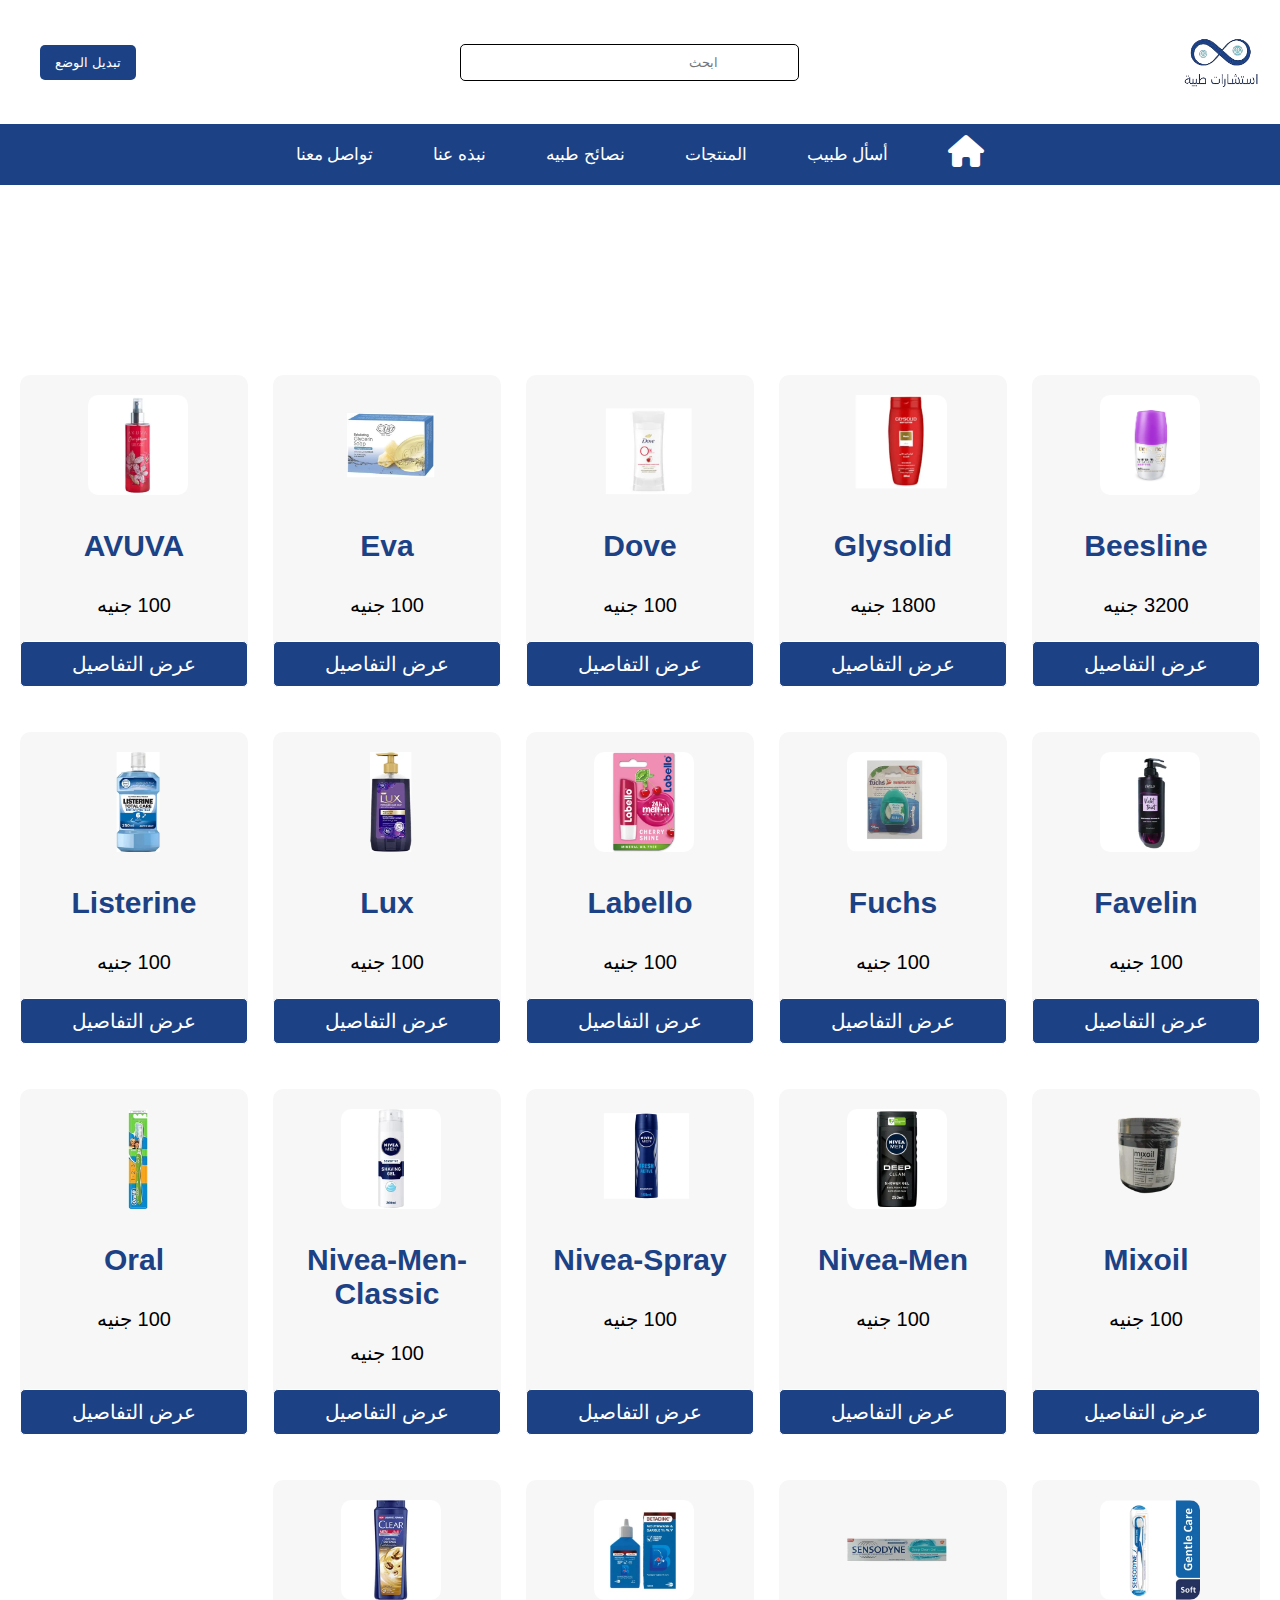
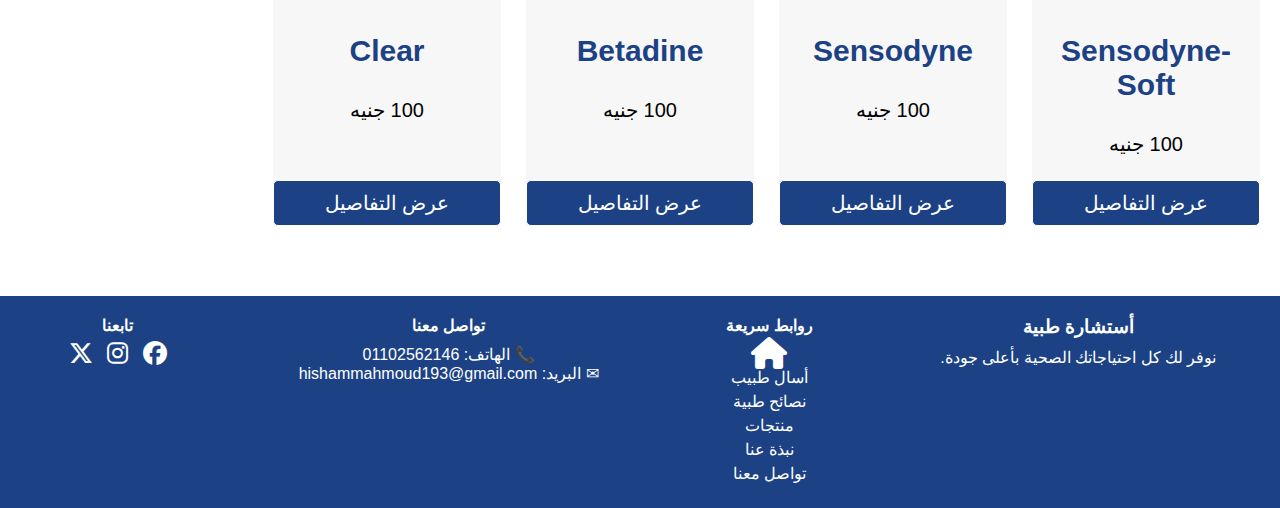
<file: html/p.s.html>
<!DOCTYPE html>
<html lang="ar">
<head>
    <meta charset="UTF-8">
    <meta name="viewport" content="width=device-width, initial-scale=1.0">
    <!-- <link rel="stylesheet" href="/css/nav.css"> -->
    <link rel="stylesheet" href="../css/product.css">
    <link rel="stylesheet" href="../css/all.min.css">
    <title>المنتجات</title>

</head>
<body>

  <header>
    <div class="container">
      <div class="logo">
        <img  src="../imege/logo3-removebg-preview.png" alt="logo">
      </div>

      <div class="form">
        <input type="search" placeholder="ابحث">
      </div>

      <div class="dark-mode">
        <button id="dark-mode-toggle">تبديل الوضع</button>
      </div>

      <div class="hamburger" id="hamburger">☰</div>
    </div>
  </header>

  <nav class="navbar">
    <ul class="nav-links" id="navLinks">
      <div class="nav-item"><a  href="../index.html"><i class="fa-solid fa-house fa-xl"></i></a>  </div>

      <li class="dropdown">
        <a class="main" href="#">أسأل طبيب</a>
        <ul class="dropdown-menu">
          <li><a href="https://www.facebook.com/share/19aNJYF8UC/" target="_blank">تواصل عبر فيسبوك</a>          </li>
          <li><a href="https://wa.me/01102562146" target="_blank">تواصل عبر واتساب</a>          </li>
          <li><a href="https://www.instagram.com/hisham_mahmoud_111?igsh=MXR2MDlwNGJnYjVudg==" target="_blank">تواصل عبر انستجرام</a>          </li>
        </ul>
      </li>

      <li class="dropdown">
        <a class="main" href="#">المنتجات</a>
        <ul class="dropdown-menu">
          <li><a href="../html/p.s.html">عناية يومية</a></li>
          <li><a href="../html/products.html" target="_blank">فيتامينات</a>          </li>
          <li><a href="../html/helth.html"> أدوية سكر وضغط </a></li>
        </ul>
      </li>

      <li class="dropdown">
        <a class="main" href="../html/ideas.html"> نصائح طبيه </a>
      </li>
      <li class="dropdown">
        <a class="main" href="../html/notic.html">نبذه عنا</a>
      </li>
      <li><a class="main" href="../html/contect.html">تواصل معنا</a></li>
    </ul>
  </nav>



    <div class="container">
    <div class="products-container" id="products-list">
        
    </div>
</div>
<footer>

    <div class="footer-container">
      <div class="footer-section">
        <h3> أستشارة طبية</h3>
        <p>نوفر لك كل احتياجاتك الصحية بأعلى جودة.</p>
      </div>
      <div class="footer-section">
        <h4>روابط سريعة</h4>
        <ul>
          <li><a href="../index.html"><i class="fa-solid fa-house fa-2xl"></i></a></li>
          <li><a href="https://wa.me/01102562146">أسال طبيب</a></li>
          <li><a href="../html/ideas.html">نصائح طبية</a></li>
          <li><a href="../html/products.html">منتجات</a></li>
          <li><a href="../html/notic.html">نبذة عنا</a></li>
          <li><a href="../html/contect.html">تواصل معنا</a></li>
        </ul>
      </div>
      <div class="footer-section">
        <h4>تواصل معنا</h4>
        <p>📞 الهاتف: 01102562146</p>
        <p>✉ البريد: hishammahmoud193@gmail.com</p>
      </div>
      <div class="footer-section">
        <h4>تابعنا</h4>
        <a href="https://www.facebook.com/share/19aNJYF8UC/"><i class="fa-brands fa-facebook fa-xl"></i></a>
        <a href="https://www.instagram.com/hisham_mahmoud_111?igsh=MXR2MDlwNGJnYjVudg=="><i class="fa-brands fa-instagram fa-xl"></i></a>
        <a href="#"><i class="fa-brands fa-x-twitter fa-xl"></i></a>
      </div>
    </div>
  </footer>
    <script src="../javascript/p.s.js"></script>
</body>
</html>
</file>
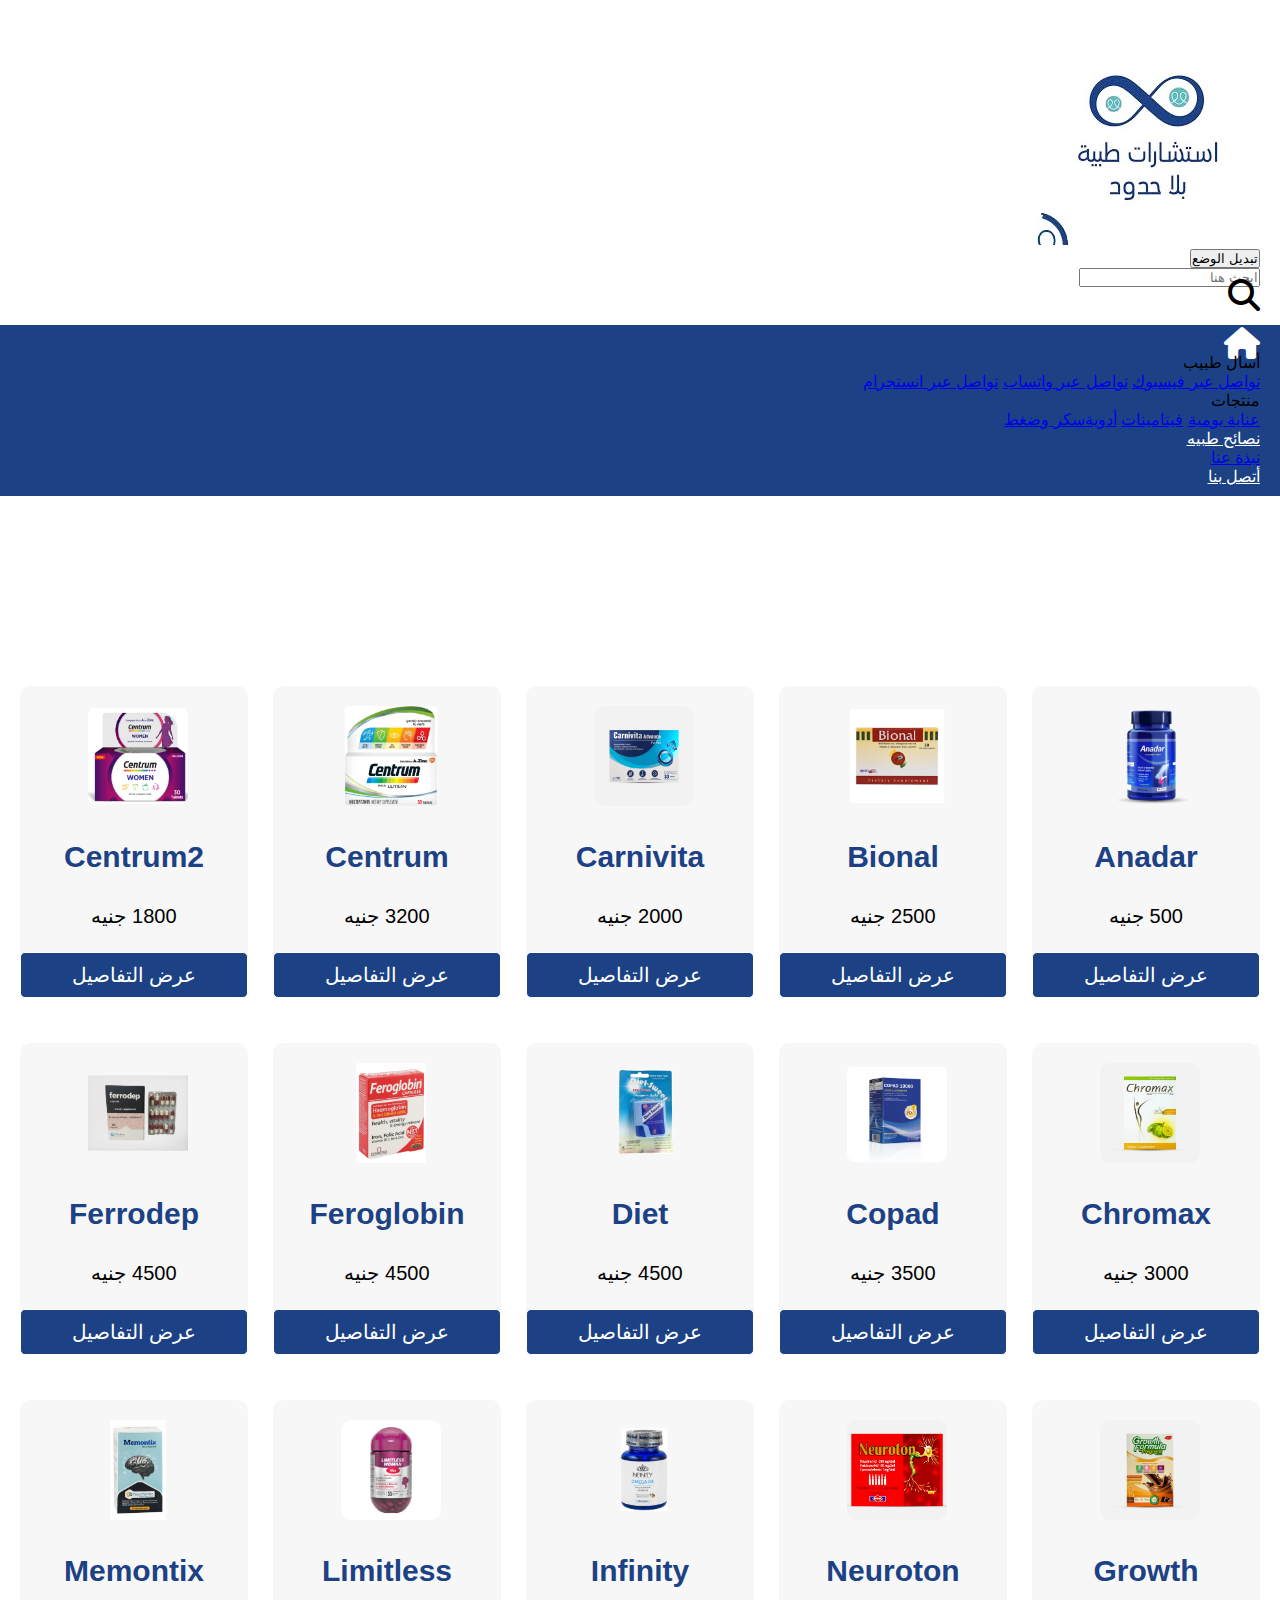
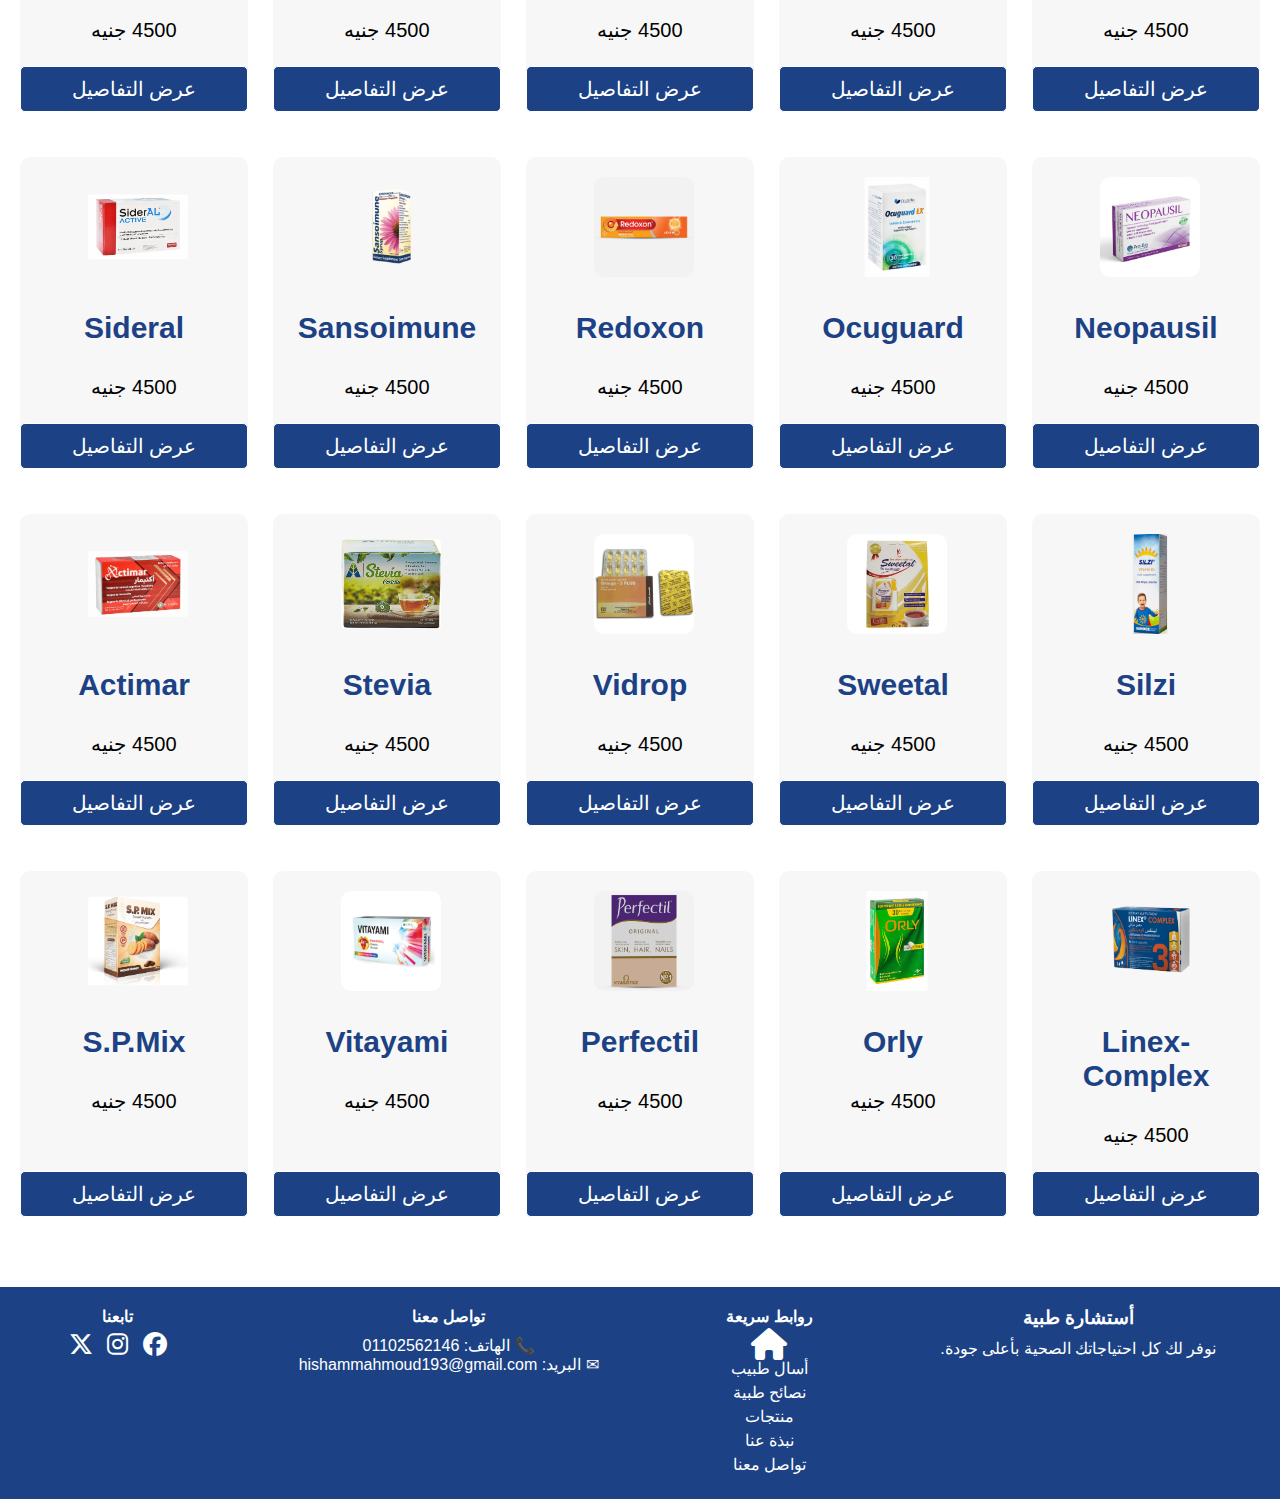
<file: html/products.html>
<!DOCTYPE html>
<html lang="ar">
<head>
    <meta charset="UTF-8">
    <meta name="viewport" content="width=device-width, initial-scale=1.0">
    <link rel="stylesheet" href="../css/product.css">
    <link rel="stylesheet" href="../css/all.min.css">
    <title>المنتجات</title>

</head>
<body>
    <header>
        <div class="container-header">
                                                             <!-- اللوجوا -->
          <div class="logo">
            <img src="../imege/logo.jpg" alt="صيدلية الحياة">
          </div>
          
            <div class="dark-mode">
              <button id="dark-mode-toggle">تبديل الوضع</button>
            </div>
                                                                   <!-- السيرش -->
            <div class="search-box">
              <input type="text" placeholder="ابحث هنا">
              <div class="search-icon">
                                                          <!-- لينك الايقونه الي تبع السيرش -->
                 <i class="fa-solid fa-magnifying-glass fa-2xl"></i>
              </div>
            </div>                                                       
          </div>
        </div>
      </header>
                                                                    <!-- ال nav  -->
      <nav class="navbar">
        <div class="navbar-items"><a style="color: white;" href="../html/home.html">
          <div class="nav-item"><i  class="fa-solid fa-house fa-2xl"></i></a>
            
          </div>
          <div class="nav-item"> أسال طبيب 
            <div class="dropdown">
              <a href="https://www.facebook.com/share/19aNJYF8UC/" target="_blank">تواصل عبر فيسبوك</a>
              <a href="https://wa.me/01102562146" target="_blank">تواصل عبر واتساب</a>
              <a href="https://www.instagram.com/hisham_mahmoud_111?igsh=MXR2MDlwNGJnYjVudg==" target="_blank">تواصل عبر انستجرام</a>
              

              
            </div>
          </div>
      
          <div class="nav-item">منتجات 
            <div class="dropdown">
              <a href="../html/p.s.html">عناية يومية</a>
              <a href="../html/products.html" target="_blank">فيتامينات</a>
              <a href="../html/helth.html"> أدويةسكر وضغط </a>
            </div>
          </div>
          <div class="nav-item"><a  style="color: white;" href="../index.html">نصائح طبيه </a></div>
          <div class="nav-item1"><a href="../html/notic.html">نبذة عنا</a></div>


          <div class="nav-item"><a  style="color: white;" href="../html/contect.html">أتصل بنا</a></div>
         
          </div>
        </div>
      </nav>



      
    <div class="container">
    <div class="products-container" id="products-list">
        
    </div>
</div>



<footer>

    <div class="footer-container">
      <div class="footer-section">
        <h3> أستشارة طبية</h3>
        <p>نوفر لك كل احتياجاتك الصحية بأعلى جودة.</p>
      </div>
      <div class="footer-section">
        <h4>روابط سريعة</h4>
        <ul>
          <li><a href="../html/home.html"><i class="fa-solid fa-house fa-2xl"></i></a></li>
          <li><a href="../html/">أسال طبيب</a></li>
          <li><a href="../index.html">نصائح طبية</a></li>
          <li><a href="../html/p.s.html">منتجات</a></li>
          <li><a href="../html/notic.html">نبذة عنا</a></li>
          <li><a href="../html/contect.html">تواصل معنا</a></li>
        </ul>
      </div>
      <div class="footer-section">
        <h4>تواصل معنا</h4>
        <p>📞 الهاتف: 01102562146</p>
        <p>✉ البريد: hishammahmoud193@gmail.com</p>
      </div>
      <div class="footer-section">
        <h4>تابعنا</h4>
        <a href="https://www.facebook.com/share/19aNJYF8UC/"><i class="fa-brands fa-facebook fa-xl"></i></a>
        <a href="https://www.instagram.com/hisham_mahmoud_111?igsh=MXR2MDlwNGJnYjVudg=="><i class="fa-brands fa-instagram fa-xl"></i></a>
        <a href="#"><i class="fa-brands fa-x-twitter fa-xl"></i></a>
      </div>
    </div>
  </footer>
    <script src="../javascript/product.js"></script>
</body>
</html>
</file>
<file: css/home.css>
* {
    margin: 0;
    padding: 0;
    font-family: Arial, sans-serif;
    box-sizing: border-box;
  }
  body {
    direction: rtl;
  }
  /* ========== Header ========== */
  header {
    padding: 20px 20px;
  }
  header .container {
    display: flex;
    justify-content: space-between;
    align-items: center;
    flex-wrap: wrap;
  }
  header .container .logo{
    transform: translate(40px,-10px);
  }
  header .container .logo img {
    height: 80px;
 
  }
  /* body.dark   header .container .logo img{
    border-radius: 50px;
    width: 130px;
    height: 80px;
  } */
  header .container .form input {
    padding: 10px 80px;
    border-radius: 5px;
    outline: none;
    border: 1px solid black;
  }   
  header .container .dark-mode button {
    display: block;
    padding: 8px 12px;
    border: none;
    border-radius: 5px;
    background-color: #1C4285;
    cursor: pointer;
    /* transform: translateX(-35px); */
  } 
  header .container .hamburger {
    display: none;
    color: white;
    background-color:#1C4285 ;
    padding: 10px;
    cursor: pointer;
  } 
  /* ========== Navigation ========== */
  .navbar {
    background-color: #1C4285;
    padding: 10px 20px;
    position: relative;
  }
  .nav-links {
    list-style: none;
    display: flex;
    justify-content: center;
    flex-wrap: wrap;
  }
  .navbar .nav-links li {
    position: relative;
    list-style: none;
  }
  .navbar .nav-links a{
    color: white;
    font-size: 20px;
    text-decoration: none;
    padding: 10px 30px;
    display: block;
  }
  .navbar .nav-links li .main:hover{
    background-color: #417ABF;
    border-radius: 5px;
    transition: 0.3s;
  }
.navbar .nav-links .nav-item:hover{
  background-color: #417ABF;
  border-radius: 5px;
  transition: 0.3s;
}
   
  /* ========== Dropdown Menus ========== */
  .navbar .dropdown .dropdown-menu {
    padding: 10px;
    box-shadow: 0 4px 8px rgba(0, 0, 0, 0.2);
    margin-top: 10px;
    min-width: 240px; 
      display: none;
      position: absolute;
      top: 100%;
      right: 0;
      background-color: #fff;
      border-radius: 5px;
      z-index: 3;
      transition: 0.3s;
  }


  body.dark {
    background-color:#1063b1a4;
    /* color:white; */
    transition: 0.5s;
  }




  .navbar .dropdown:hover .dropdown-menu { 
    transition: 0.4s; 
    /* visibility: visible; */
    transform: translateY(0);
    display: block;
  }
.navbar .dropdown .dropdown-menu li a {
    transition: 0.3s;
    color: #1C4285;
  }
  .navbar .dropdown .dropdown-menu li a:hover {
  color: #1bb3a1;
    margin-right: 20px;
  }
  /* ========== Responsive ========== */
  @media (max-width: 775px) {
    .navbar .nav-links a{
      padding: 10px 20px;
    }
  }
  @media (max-width: 667px) {
    header .container .dark-mode button {
      display: none;
    }
    header .container {
      flex-direction: row;
      justify-content: space-between;
      align-items: center;
      gap: 10px;
    }  
    header .container .logo{
      transform: translateX(10px);
    }
    header .container .logo img {
      height: 50px;
    }
   header .container .form input[type="search"] {
      padding: 6px;
      font-size: 14px;
    }
   header .container .form {
      flex: 1;
    }
  header .container .logo img{
    transform: translateX(25px);
  }
  header .container .hamburger  {
      transform: translateX(-30px);
      padding: 4px 10px;  
      display: block;
      font-size: 24px;
    }
   .navbar .nav-links {
      display: none;
      flex-direction: column;
      background-color: #1C4285;
      position: absolute;
      top: 0px;
      right: 0px;
      width: 100%;
      border-radius: 10px;
      padding: 10px 0;
      z-index: 5;

    }
  
   .navbar .nav-links.active {
      display: flex;
      transition: 0.3s;
    }
   .navbar .dropdown .dropdown-menu {
      width: 93%;
      position: static;
      background-color: white;
      padding-right: 15px;
      margin-bottom: 20px;

    }
    .navbar .dropdown:hover .navbar .dropdown .dropdown-menu {
      display: block;
      
    }
    
  }






.container{
  padding: 0 30px;
}
.header-image img{
    width: 100%;
}
.ask-pharmacist h2 {
    color: #1c4285;
    font-size: 28px;
}
/* body.dark .ask-pharmacist h2{
  color: rgb(31, 251, 7);
} */
body.dark .ask-pharmacist p{
  color: white;
}
.ask-pharmacist p {
    font-size: 20px;
    color: #333;
    margin-bottom: 15px;
    line-height: 1.4;
}
form {
    background-color: #f8f8f8;
    padding: 20px;
    border-radius: 8px;
}
label {    
    display: block;
    margin-top: 10px;
    font-weight: bold;
}
input, textarea {
    width: 100%;
    padding: 8px;
    margin-top: 5px;
    border: 1px solid #ccc;
    border-radius: 5px;
}
button {
    margin-top: 15px;
    background-color: #1c4285;
    color: white;
    border: none;
    padding: 10px 15px;
    cursor: pointer;
    font-size: 16px;
    border-radius: 5px;
}
button:hover {
    background-color: #1c4285;
}
footer {
    background: #1C4285;
    color: white;
    padding: 20px 0;
    text-align: center;
  }
  @media (max-width: 667px){
    .footer-container{
        /* display: flex; */
        flex-direction: column;
        /* transform: translateX(40px); */
    }
    .footer-section{
        margin-top: 25px;
    }
  }
  .footer-container {
    display: flex;
    justify-content: space-around;
    flex-wrap: wrap;
  }
  .footer-section {
    /* width: 200px; */
  }
  .footer-section i{
    color: white;
    transition: 0.3s;
  }
  .footer-section i:hover{
    color: #121212;
  }
  .footer-section h3, .footer-section h4 {
    margin-bottom: 10px;
  }
  .footer-section ul {
    list-style: none;
    padding: 0;
  }
  .footer-section ul li {
    margin: 5px 0;
  }
  .footer-section ul li a {
    color: white;
    text-decoration: none;
    transition: 0.4s;
  }.footer-section ul li a:hover{
    color: #417ABF;
  }
  .social img {
    width: 30px;
    margin: 5px;
  }.footer-section a {
    padding: 5px;
  }
</file>
<file: css/nav.css>
:root {
    --transition-speed: 0.3s;
}

* {
    margin: 0;
    padding: 0;
    box-sizing: border-box;
}
body {
    font-family: 'Cairo', sans-serif;
    /* background-color: #121212; */
    margin: 0;
    padding: 0;
    direction: rtl;
}



header {
    padding: 20px 20px;
  }
  header .container {
    display: flex;
    justify-content: space-between;
    align-items: center;
    flex-wrap: wrap;
  }
  header .container .logo{
    transform: translate(40px,-10px);
  }
  header .container .logo img {
    height: 80px;
  }
  header .container .form input {
    padding: 10px 80px;
    border-radius: 5px;
    outline: none;
    border: 1px solid black;
  }   
  header .container .dark-mode button {
    display: block;
    padding: 8px 12px;
    border: none;
    border-radius: 5px;
    background-color: #1C4285;
    color: white;
    cursor: pointer;
    /* transform: translateX(-35px); */
  } 
  header .container .hamburger {
    display: none;
    color: white;
    background-color:#1C4285 ;
    padding: 10px;
    cursor: pointer;
  } 
  /* ========== Navigation ========== */
  .navbar {
    background-color: #1C4285;
    padding: 10px 20px;
    position: relative;
  }
  .nav-links {
    list-style: none;
    display: flex;
    justify-content: center;
    flex-wrap: wrap;
  }
  .navbar .nav-links li {
    position: relative;
    list-style: none;
  }
  .navbar .nav-links a{
    color: white;
    font-size: 20px;
    text-decoration: none;
    padding: 10px 30px;
    display: block;
  }
  .navbar .nav-links li .main:hover{
    background-color: #417ABF;
    border-radius: 5px;
    transition: 0.3s;
  }
.navbar .nav-links .nav-item:hover{
  background-color: #417ABF;
  border-radius: 5px;
  transition: 0.3s;
}
   
  /* ========== Dropdown Menus ========== */
  .navbar .dropdown .dropdown-menu {
    padding: 10px;
    box-shadow: 0 4px 8px rgba(0, 0, 0, 0.2);
    margin-top: 10px;
    min-width: 265px; 
      display: none;
      position: absolute;
      top: 100%;
      right: 0;
      background-color: #fff;
      border-radius: 5px;
      z-index: 3;
      transition: 0.3s;
  }
  .navbar .dropdown:hover .dropdown-menu { 
    transition: 0.4s; 
    /* visibility: visible; */
    transform: translateY(0);
    display: block;
  }
.navbar .dropdown .dropdown-menu li a {
    transition: 0.3s;
    color: #1C4285;
  }
  .navbar .dropdown .dropdown-menu li a:hover {
  color: #1bb3a1;
    margin-right: 20px;
  }
  /* ========== Responsive ========== */
  @media (max-width: 775px) {
    .navbar .nav-links a{
      padding: 10px 20px;
    }
  }
  @media (max-width: 667px) {
    header .container .dark-mode button {
      display: none;
    }
    header .container {
      flex-direction: row;
      justify-content: space-between;
      align-items: center;
      gap: 10px;
    }  
    header .container .logo{
      transform: translateX(10px);
    }
    header .container .logo img {
      height: 50px;
    }
   header .container .form input[type="search"] {
      padding: 6px;
      font-size: 14px;
    }
   header .container .form {
      flex: 1;
    }
  header .container .logo img{
    transform: translateX(10px);
  }
  header .container .hamburger  {
      transform: translateX(-10px);
      padding: 4px 10px;  
      display: block;
      font-size: 24px;
    }
   .navbar .nav-links {
      display: none;
      flex-direction: column;
      background-color: #1C4285;
      position: absolute;
      top: 0px;
      right: 0px;
      width: 100%;
      border-radius: 10px;
      padding: 10px 0;
      z-index: 5;

    }
  
   .navbar .nav-links.active {
      display: flex;
      transition: 0.3s;
    }
   .navbar .dropdown .dropdown-menu {
      width: 93%;
      position: static;
      background-color: white;
      padding-right: 15px;
      margin-bottom: 20px;

    }
    .navbar .dropdown:hover .navbar .dropdown .dropdown-menu {
      display: block;
      
    }
    
  }











.products-container {
    margin-left: 20px;
    margin-right: 20px;
    display: grid;
    grid-template-columns: repeat(auto-fill,minmax(290px,1fr));
    gap: 40px;
    margin-top: 150px;
}

.products-container .product-card{
    position: relative;
    padding: 20px 10px;
    border-radius: 10px;
    transition: 0.3s;
    margin-top: 100px;
    background-color: #dddddd3a;
    /* min-height: 200px; */
} 
.products-container .product-card:hover{
    transform: scale(1.06);
        box-shadow: 0 0 10px rgba(0, 0, 0, 0.315);

}

.products-container .product-card img{
    width: 250px;
    height: 250px;
    border-radius: 10px;
    position: relative;
    right: 50px;
}
@media(max-width:740px){
    .products-container .product-card img{
        width: 200px;
    }
}

.products-container .product-card h3{
    color: #1c4285;
    text-align: center;
    font-size: 30px;
    text-transform: capitalize;
    padding-top: 10px;
    padding-bottom: 40px;
}
/* .products-container .product-card p{
    color: black;
    text-align: center;
    font-size: 15px;
    padding:30px 0;
} */



.products-container .product-card button{
    bottom: -20px;
    left: 0;
    position: absolute;
    display: block;
    margin-top: 40px;
    padding: 10px;
    width: 100%;
    background-color: #1c4285;
    color: white;
    text-decoration: none;
    border-radius: 5px;
    font-size: 20px;
    cursor: pointer;
    transition: 0.3s;
    border: 1px solid white;
}

.products-container .product-card button:hover{
    color: black;
}



footer {
    background: #1C4285;
    color: white;
    padding: 20px 0;
    text-align: center;
    position: relative;
    top: 200px;
  }
  .footer-container {
    display: flex;
    justify-content: space-around;
    flex-wrap: wrap;
  }
  .footer-section {
    /* width: 200px; */
  }
  .footer-section i{
    color: white;
    transition: 0.3s;
  }
  @media (max-width: 667px){
    .footer-container{
        /* display: flex; */
        flex-direction: column;
        /* transform: translateX(40px); */
    }
    .footer-section{
        margin-top: 25px;
    }
  }
  .footer-section i:hover{
    color: #121212;
  }
  .footer-section h3, .footer-section h4 {
    margin-bottom: 10px;
  }
  .footer-section ul {
    list-style: none;
    padding: 0;
  }
  .footer-section ul li {
    margin: 5px 0;
  }
  .footer-section ul li a {
    color: white;
    text-decoration: none;
    transition: 0.4s;
  }.footer-section ul li a:hover{
    color: #417ABF;
  }
  .social img {
    width: 30px;
    margin: 5px;
  }.footer-section a {
    padding: 5px;
  }






  body.dark {
    background-color:#1063b1a4;
    color:white;
    transition: 0.5s;
  }
</file>
<file: css/details.css>
body {
    font-family: Arial, sans-serif;
    direction: rtl;
    margin: 0;
    background-color: #eff1f87c;
}
.container{
    padding-left:30px ;
    padding-right: 30px;
    margin-top: 40px;
    margin-bottom: 40px;
}.product-details {
  
}
.product-details .cont{
    display: flex;
}
.product-details .cont img{
    display: block;
    width: 450px;
    object-fit: cover;
    border-radius: 8px;
    margin-right: 60%;
    
}
.product-details .cont p,h1{
    color: #0056b3;
    position: absolute;
    right: 20%;
    width: 450px;
    line-height: 1.5;
    font-size: 50px;
    /* text-align: right; */
}
.product-details .cont p{
    padding-top: 100px;
    font-size: 20px;
    text-align: right;
}

.section{
    min-height: 400px;
    margin-top: 20px;
    padding: 15px;
    background-color: #1854bdfa;
    border-radius: 8px;
    text-align: right;
    color: white;
}
.section h2 {
    font-size: 40px;
    color: black;
    margin-bottom: 40px;
    text-align: center;
}
.section p {
    font-size: 16px;
    font-size: 20px;
    width: 700px;
    text-align: right;
    line-height: 2;
    margin-right: 20px;
    
}
.back-button {
    display: inline-block;
    margin-top: 30px;
    padding: 12px 20px;
    color: white;
    background-color: #0056b3;
    text-decoration: none;
    border-radius: 5px;
    font-size: 18px;
    transition: 0.3s;
}
.back-button:hover {
   text-decoration: underline;
}
.related-products {
    display: flex;
    flex-wrap: wrap;
    justify-content: center;
    gap: 15px;
    margin-top: 20px;
}
.related-product {
    background: white;
    padding: 10px;
    border-radius: 5px;
    box-shadow: 0 0 10px rgba(0, 0, 0, 0.1);
    width: 180px;
    text-align: center;
    cursor: pointer;
}
.related-product img {
    width: 100%;
    height: 120px;
    object-fit: cover;
    border-radius: 5px;
}
.related-product h3 {
    font-size: 16px;
    margin: 10px 0;
}
.related-product p {
    font-size: 14px;
    color: #007BFF;
    font-weight: bold;
}
</file>
<file: css/contect.css>
:root {
    --transition-speed: 0.3s;
  }
  
  * {
    margin: 0;
    padding: 0;
    box-sizing: border-box;
  }
  
  
  
  
  
  
  
  body {
    font-family: 'Cairo', sans-serif;
    background-color: #ffffff;
    margin: 0;
    padding: 0;
    direction: rtl;
  }
 
  
  
  
  
  
  header {
    padding: 20px 20px;
  }
  header .container {
    display: flex;
    justify-content: space-between;
    align-items: center;
    flex-wrap: wrap;
  }
  header .container .logo{
    transform: translate(20px,-10px);
  }
  header .container .logo img {
    height: 80px;
  }
  header .container .form input {
    padding: 10px 80px;
    border-radius: 5px;
    outline: none;
    border: 1px solid black;
  }   
  header .container .dark-mode button {
    display: block;
    padding: 8px 12px;
    border: none;
    border-radius: 5px;
    background-color: #1C4285;
    color: white;
    cursor: pointer;
    /* transform: translateX(-35px); */
  } 
  header .container .hamburger {
    display: none;
    color: white;
    background-color:#1C4285 ;
    padding: 10px;
    cursor: pointer;
  } 
  /* ========== Navigation ========== */
  .navbar {
    background-color: #1C4285;
    padding: 10px 20px;
    position: relative;
  }
  .nav-links {
    list-style: none;
    display: flex;
    justify-content: center;
    flex-wrap: wrap;
  }
  .navbar .nav-links li {
    position: relative;
    list-style: none;
  }
  .navbar .nav-links a{
    color: white;
    font-size: 20px;
    text-decoration: none;
    padding: 10px 25px;
    display: block;
  }
  .navbar .nav-links li .main:hover{
    background-color: #417ABF;
    border-radius: 5px;
    transition: 0.3s;
  }
.navbar .nav-links .nav-item:hover{
  background-color: #417ABF;
  border-radius: 5px;
  transition: 0.3s;
}
   
  /* ========== Dropdown Menus ========== */
  .navbar .dropdown .dropdown-menu {
    padding: 10px;
    box-shadow: 0 4px 8px rgba(0, 0, 0, 0.2);
    margin-top: 10px;
    min-width: 260px; 
      display: none;
      position: absolute;
      top: 100%;
      right: 0;
      background-color: #fff;
      border-radius: 5px;
      z-index: 3;
      transition: 0.3s;
  }
  .navbar .dropdown:hover .dropdown-menu { 
    transition: 0.4s; 
    /* visibility: visible; */
    transform: translateY(0);
    display: block;
  }
.navbar .dropdown .dropdown-menu li a {
    transition: 0.3s;
    color: #1C4285;
  }
  .navbar .dropdown .dropdown-menu li a:hover {
  color: #1bb3a1;
    margin-right: 20px;
  }
  /* ========== Responsive ========== */
  @media (max-width: 880px) {
    .navbar .nav-links a{
      padding: 10px 15px;
    }
  }
  @media (max-width: 667px) {
    header .container .dark-mode button {
      display: none;
    }
    header .container {
      flex-direction: row;
      justify-content: space-between;
      align-items: center;
      gap: 10px;
    }  
    header .container .logo{
      transform: translateX(10px);
    }
    header .container .logo img {
      height: 50px;
    }
   header .container .form input[type="search"] {
      padding: 6px;
      font-size: 14px;
    }
   /* header .container .form {
      flex: 1;
    } */
  header .container .logo img{
    transform: translateX(15px);
  }
  header .container .hamburger  {
      transform: translateX(-10px);
      padding: 4px 10px;  
      display: block;
      font-size: 24px;
    }
   .navbar .nav-links {
      display: none;
      flex-direction: column;
      background-color: #1C4285;
      position: absolute;
      top: 0px;
      right: 0px;
      width: 100%;
      border-radius: 10px;
      padding: 10px 0;
      z-index: 5;

    }
  
   .navbar .nav-links.active {
      display: flex;
      transition: 0.3s;
    }
   .navbar .dropdown .dropdown-menu {
      width: 93%;
      position: static;
      background-color: white;
      padding-right: 15px;
      margin-bottom: 20px;

    }
    .navbar .dropdown:hover .navbar .dropdown .dropdown-menu {
      display: block;
      
    }
    
  }



  
  
  
  
  
  
  
  
  /* تنسيق الصورة داخل الحاوية */
  .header-image {
    width: 100%;
    overflow: hidden;
    position: relative;
  }
  
  /* تنسيق الصورة بحيث تملأ العرض بالكامل */
  .header-image img {
    width: 100%;
    height: auto;
    display: block;
  }
  
  
  .containers {
    padding: 10px 30px;
    /* max-width: 900px; */
    /* margin: auto; */
  }
  
  .contact h2 {
    color:#007cc3;
    font-size: 28px;
  }
  
  .phone h1 {
    font-size: 48px;
    color: #007cc3;
    margin: 0;
  }
  
  .phone p {
    font-size: 16px;
    color: #333;
  }
  
  .info, .hours {
    margin-top: 30px;
    font-size: 16px;
    color: #333;
    line-height: 2;
  }
  
  .info h3, .hours h3 {
    color: #007cc3;
    margin-bottom: 10px;
  }
  .hours p{
    line-height: 3;
    color: black;
  }
  .icon-24 {
    margin-top: 20px;
    color: #007cc3;
    text-align: center;
  }
  
  .icon-24 h2 {
    font-size: 36px;
    margin: 0;
  }
  
  .icon-24 p {
    font-size: 16px;
    margin: 0;
  }
  
  
  
  
  
  
  footer {
    background: #1C4285;
    color: white;
    padding: 20px 0;
    text-align: center;
  }
  .footer-container {
    display: flex;
    justify-content: space-around;
    flex-wrap: wrap;
  }
  .footer-section {
    width: 200px;
  }
  .footer-section i{
    color: white;
    transition: 0.3s;
  }
  .footer-section i:hover{
    color: #121212;
  }
  .footer-section h3, .footer-section h4 {
    margin-bottom: 10px;
  }
  .footer-section ul {
    list-style: none;
    padding: 0;
  }
  .footer-section ul li {
    margin: 5px 0;
  }
  .footer-section ul li a {
    color: white;
    text-decoration: none;
    transition: 0.4s;
  }.footer-section ul li a:hover{
    color: #417ABF;
  }
  .social img {
    width: 30px;
    margin: 5px;
  }.footer-section a {
    padding: 5px;
  }




  body.dark {
    background-color:#1063b1a4;
    color:white;
    transition: 0.5s;
  }
</file>
<file: css/product.css>
:root {
    --transition-speed: 0.3s;
}

* {      
    margin: 0;
    padding: 0;
    box-sizing: border-box;
}
body {
    font-family: 'Cairo', sans-serif;
    margin: 0;
    padding: 0;
    direction: rtl;
}
html{
  scroll-behavior: smooth;
}



header {
  padding: 20px 20px;
}
header .container {
  display: flex;
  justify-content: space-between;
  align-items: center;
  flex-wrap: wrap;
}
header .container .logo{
  transform: translate(20px,-10px);
}
header .container .logo img {
  height: 80px;
}
/* header .container .form{
  flex: 1;
} */
header .container .form input {
  padding: 10px 80px;
  border-radius: 5px;
  outline: none;
  border: 1px solid black;
}   
header .container .dark-mode button {
  display: block;
  padding: 10px 15px;
  border: none;
  border-radius: 5px;
  background-color: #1C4285;
  color: white;
  cursor: pointer;
  transform: translateX(20px);
} 
header .container .hamburger {
  display: none;
  color: white;
  background-color:#1C4285 ;
  padding: 10px;
  cursor: pointer;
} 
/* ========== Navigation ========== */
.navbar {
  background-color: #1C4285;
  padding: 10px 20px;
  position: relative;
}
.nav-links {
  list-style: none;
  display: flex;
  justify-content: center;
  flex-wrap: wrap;
}
.nav-links .nav-item a i{
  /* color: red; */
  font-size: 32px;
}
.navbar .nav-links li {
  position: relative;
  list-style: none;
}
.navbar .nav-links a{
  color: white;
  font-size: 17px;
  text-decoration: none;
  padding: 10px 30px;
  display: block;
}
.navbar .nav-links li .main:hover{
  background-color: #417ABF;
  border-radius: 5px;
  transition: 0.3s;
}
.navbar .nav-links .nav-item:hover{
background-color: #417ABF;
border-radius: 5px;
transition: 0.3s;
}
 
/* ========== Dropdown Menus ========== */
.navbar .dropdown .dropdown-menu {
  padding: 10px;
  box-shadow: 0 4px 8px rgba(0, 0, 0, 0.2);
  margin-top: 10px;
  min-width: 240px; 
    display: none;
    position: absolute;
    top: 100%;
    right: 0;
    background-color: #fff;
    border-radius: 5px;
    z-index: 3;
    transition: 0.3s;
}
.navbar .dropdown:hover .dropdown-menu { 
  transition: 0.4s; 
  /* visibility: visible; */
  transform: translateY(0);
  display: block;
}
.navbar .dropdown .dropdown-menu li a {
  transition: 0.3s;
  color: #1C4285;
}
.navbar .dropdown .dropdown-menu li a:hover {
color: #1bb3a1;
  margin-right: 20px;
}
/* ========== Responsive ========== */
@media (max-width: 775px) {
  .navbar .nav-links a{
    padding: 10px 20px;
  }
}
@media (max-width: 667px) {
  header .container .dark-mode button {
    display: none;
  }
  header .container {
    flex-direction: row;
    justify-content: space-between;
    align-items: center;
    gap: 10px;
  }  
  header .container .logo{
    transform: translateX(-5px);
  }
  header .container .logo img {
    height: 50px;
    transform: translateX(20px);
  }
 header .container .form input[type="search"] {
    padding: 6px;
    font-size: 14px;
  }
 /* header .container .form {
    flex: 1;
  } */

header .container .hamburger  {
    transform: translateX(-10px);
    padding: 4px 10px;  
    display: block;
    font-size: 24px;
  }
 .navbar .nav-links {
    display: none;
    flex-direction: column;
    background-color: #1C4285;
    position: absolute;
    top: 0px;
    right: 0px;
    width: 100%;
    border-radius: 10px;
    padding: 10px 0;
    z-index: 5;

  }

 .navbar .nav-links.active {
    display: flex;
    transition: 0.3s;
  }
 .navbar .dropdown .dropdown-menu {
    width: 93%;
    position: static;
    background-color: white;
    padding-right: 15px;
    margin-bottom: 20px;

  }
  .navbar .dropdown:hover .navbar .dropdown .dropdown-menu {
    display: block;
    
  }
  
}
















.products-container {
    margin-left: 20px;
    margin-right: 20px;
    display: grid;
    grid-template-columns: repeat(auto-fill,minmax(200px,1fr));
    gap: 25px;
    margin-top: 150px;
}

.products-container .product-card{
    position: relative;
    padding: 20px 10px;
    border-radius: 10px;
    transition: 0.3s;
    margin-top: 40px;
    background-color: #dddddd3a;
    min-height: 200px;
} 
.products-container .product-card:hover{
    transform: scale(1.06);
        box-shadow: 0 0 10px rgba(0, 0, 0, 0.315);

}

.products-container .product-card img{
    width: 100px;
    border-radius: 10px;
    position: relative;
    right: 50px;
}
@media(max-width:667px){
    .products-container .product-card img{
        margin-right: 40px;
    }
}
.products-container .product-card h3{
    color: #1c4285;
    text-align: center;
    font-size: 30px;
    text-transform: capitalize;
    padding-top: 30px;
}
.products-container .product-card p{
    color: black;
    text-align: center;
    font-size: 20px;
    padding:30px 0;
}

@media (max-width:379px){
    .products-container .product-card img{
      /* display: block; */
       margin-right: 50px;
    }
}
.products-container .product-card button{
    bottom: -20px;
    left: 0;
    position: absolute;
    display: block;
    margin-top: 40px;
    padding: 10px;
    width: 100%;
    background-color: #1c4285;
    color: white;
    text-decoration: none;
    border-radius: 5px;
    font-size: 20px;
    cursor: pointer;
    transition: 0.3s;
    border: 1px solid white;
}

.products-container .product-card button:hover{
    color: black;
}
footer {
    background: #1C4285;
    color: white;
    padding: 20px 0;
    text-align: center;
    position: relative;
    top: 90px;
  }
  .footer-container {
    display: flex;
    justify-content: space-around;
    flex-wrap: wrap;
  }
  
  @media (max-width: 667px){
    .footer-container{
        flex-direction: column;
    }
    .footer-section{
        margin-top: 20px;
    }
  }
  .footer-section i{
    color: white;
    transition: 0.3s;
  }
  .footer-section i:hover{
    color: #121212;
  }
  .footer-section h3, .footer-section h4 {
    margin-bottom: 10px;
  }
  .footer-section ul {
    list-style: none;
    padding: 0;
  }
  .footer-section ul li {
    margin: 5px 0;
  }
  .footer-section ul li a {
    color: white;
    text-decoration: none;
    transition: 0.4s;
  }.footer-section ul li a:hover{
    color: #417ABF;
  }
  .social img {
    width: 30px;
    margin: 5px;
  }.footer-section a {
    padding: 5px;
  }








  body.dark {
    background-color:#1063b1a4;
    color:white;
    transition: 0.5s;
  }
</file>
<file: css/notic.css>
:root {
    --transition-speed: 0.3s;
}

* {      
    margin: 0;
    padding: 0;
    box-sizing: border-box;
}
body {
    font-family: 'Cairo', sans-serif;
    background-color: #ffffff;
    margin: 0;
    padding: 0;
    direction: rtl;
}
a {
    text-decoration: none;
   
    transition: var(--transition-speed);
   
}
header {
    padding: 10px 20px;
    height: 120px;
  
}
.container-header {
    display: flex;
    align-items: center;
    justify-content: space-between;
    flex-wrap: wrap;
    
   
}
.logo img {
    width: 50%;
    height: 14%;
    display: flex;
    gap: 20px;
    position: relative;
    top: 2%;
    z-index: 5;
}
.search-box {
    /* order: 2; */
    position: relative;
    top: 20px;
    left: 15%;
    transform: translate(-50%, -50%);
    z-index: 1000;
}
.search-box i{
    color: #777;
    font-size: 18px;
    
}
.dark-mode {
    order: 3;
   
    
}
.dark-mode button {
    padding: 10px 10px;
    border-radius: 5px;
    border: none;
    background-color: #1C4285;
    color: white;
    cursor: pointer;
    transition: 0.5s;
    display: flex;

    position: relative;

    bottom: 10px;
}
.dark-mode button:hover {
    transform: scale(1.1);
}
.search-box input {
    justify-content: center;
    padding: 8px 40px 8px 16px;
    border: 1px solid #ccc;
    border-radius: 5px;
    outline: none;
    transition: border var(--transition-speed);
}
.search-box input:focus {
    border-color: var(--primary-color);
}
.search-box .search-icon {
    position: absolute;
    right: auto;
    left: 10px;
    top: 50%;
    transform: translateY(-50%);
    cursor: pointer;
    color: var(--text-color);
}
nav.navbar {
   width: 100%;
    background-color: #1C4285;
    padding: 10px 20px;
    justify-content: center;
    position: relative;
    z-index: 1001;

}
.navbar-items {
    display: flex;
    justify-content: center;
    flex-wrap: wrap;
    gap: 20px;
}
.nav-item {
    position: relative;
    padding: 10px 15px;
    cursor: pointer;
    border-radius: 5px;
    transition: var(--transition-speed);
    color: white;
}
.nav-item1 a{
    padding: 10px 15px;
    border-radius: 5px;
    display: block;
    color: white;
    transition: var(--transition-speed);
}
.nav-item1 a:hover{
    background-color: #417ABF;
}
.nav-item:hover {
    background: #417ABF;
}
.nav-item .dropdown {
    position: absolute;
    top: 100%;
    margin-top: 10px;
    right: 0;
    background: #fff;
    box-shadow: 0 4px 8px rgba(0, 0, 0, 0.2);
    border-radius: 5px;
    padding: 10px;
    opacity: 0;
    visibility: hidden;
    transform: translateY(20px);
    transition: opacity var(--transition-speed), transform var(--transition-speed);
    z-index: 1000;
    white-space: nowrap;
    min-width: 250px;
}
.nav-item:hover .dropdown {
    opacity: 1;
    visibility: visible;
    transform: translateY(0);
}
.dropdown a {
    display: block;
    padding: 8px;
    transition: var(--transition-speed);
    text-decoration: none;
    color: #1C4285;
    
}
.dropdown a:hover {
    color: #1bb3a1;
    margin-right: 20px;
}
.dark-mode {
    background-color: #121212;
    color: #e0e0e0;
}

.dark-mode header,
.dark-mode footer {
    background-color: #1a1a1a;
    color: #e0e0e0;
}
.dark-mode .search-box input {
    background-color: #222;
    border-color: #444;
    color: #e0e0e0;
}
.dark-mode nav.navbar {
    background: #1a1a1a;
}
.dark-mode .nav-item .dropdown {
    background: #1e1e1e;
    box-shadow: 0 4px 8px rgba(0, 0, 0, 0.5);
}
.dark-mode .nav-item:hover {
    background: #2a2a2a;
}
.dark-mode-active {
   
    color: #e0e0e0;
}
.dark-mode-active header,
.dark-mode-active nav.navbar {
    background-color: #1a1a1a;
}
.dark-mode-active a {
    color: #e0e0e0;
}

.dark-mode header,
.dark-mode footer {
    background-color: #1a1a1a;
    color: #e0e0e0;
}
.dark-mode .search-box input {
    background-color: #222;
    border-color: #444;
    color: #e0e0e0;
}
.dark-mode nav.navbar {
    background: #1a1a1a;
}
.dark-mode .nav-item .dropdown {
    background: #1e1e1e;
    box-shadow: 0 4px 8px rgba(0, 0, 0, 0.5);
}
.dark-mode .nav-item:hover {
    background: #2a2a2a;
}
.dark-mode-active {
   
    color: #e0e0e0;
}
.dark-mode-active header,
.dark-mode-active nav.navbar {
    background-color: #1a1a1a;
}
.dark-mode-active a {
    color: #e0e0e0;
}














.imgess{
    width: 100%;
    height: 60vh;
    background-image: url(../imege/notic.jpg);
    background-size: cover;
    background-position: center;
    background-repeat: no-repeat;
   position: relative;
   top: 60px;

}.pr{
    width: 80%;
    height: 80%;
}

.pr h3{
    color: #000;
   translate: -200px 150px;
   color: #1C4285;

}.pr p{
    width: 40%;
    height: 70%;
   padding-right: 10%;
   position: absolute;
   top: 800px;
    
}.sp{
    width: 100px;
    height: 70%;
    background-color: #000;
    position: relative;
    left: 100px;
    display: inline-block; /* علشان يتحط جنب عناصر تانية */
    margin: 0 10px; /* مسافة بينه وبين العناصر الجانبية */
}













 footer {
    background: #1C4285;
    color: white;
    padding: 20px 0;
    text-align: center;
    position: relative;
    top: 700px;
  }
  .footer-container {
    display: flex;
    justify-content: space-around;
    flex-wrap: wrap;
  }
  .footer-section {
    width: 200px;
  }
  .footer-section i{
    color: white;
    transition: 0.3s;
  }
  .footer-section i:hover{
    color: #121212;
  }
  .footer-section h3, .footer-section h4 {
    margin-bottom: 10px;
  }
  .footer-section ul {
    list-style: none;
    padding: 0;
  }
  .footer-section ul li {
    margin: 5px 0;
  }
  .footer-section ul li a {
    color: white;
    text-decoration: none;
    transition: 0.4s;
  }.footer-section ul li a:hover{
    color: #417ABF;
  }
  .social img {
    width: 30px;
    margin: 5px;
  }.footer-section a {
    padding: 5px;
  }
</file>
